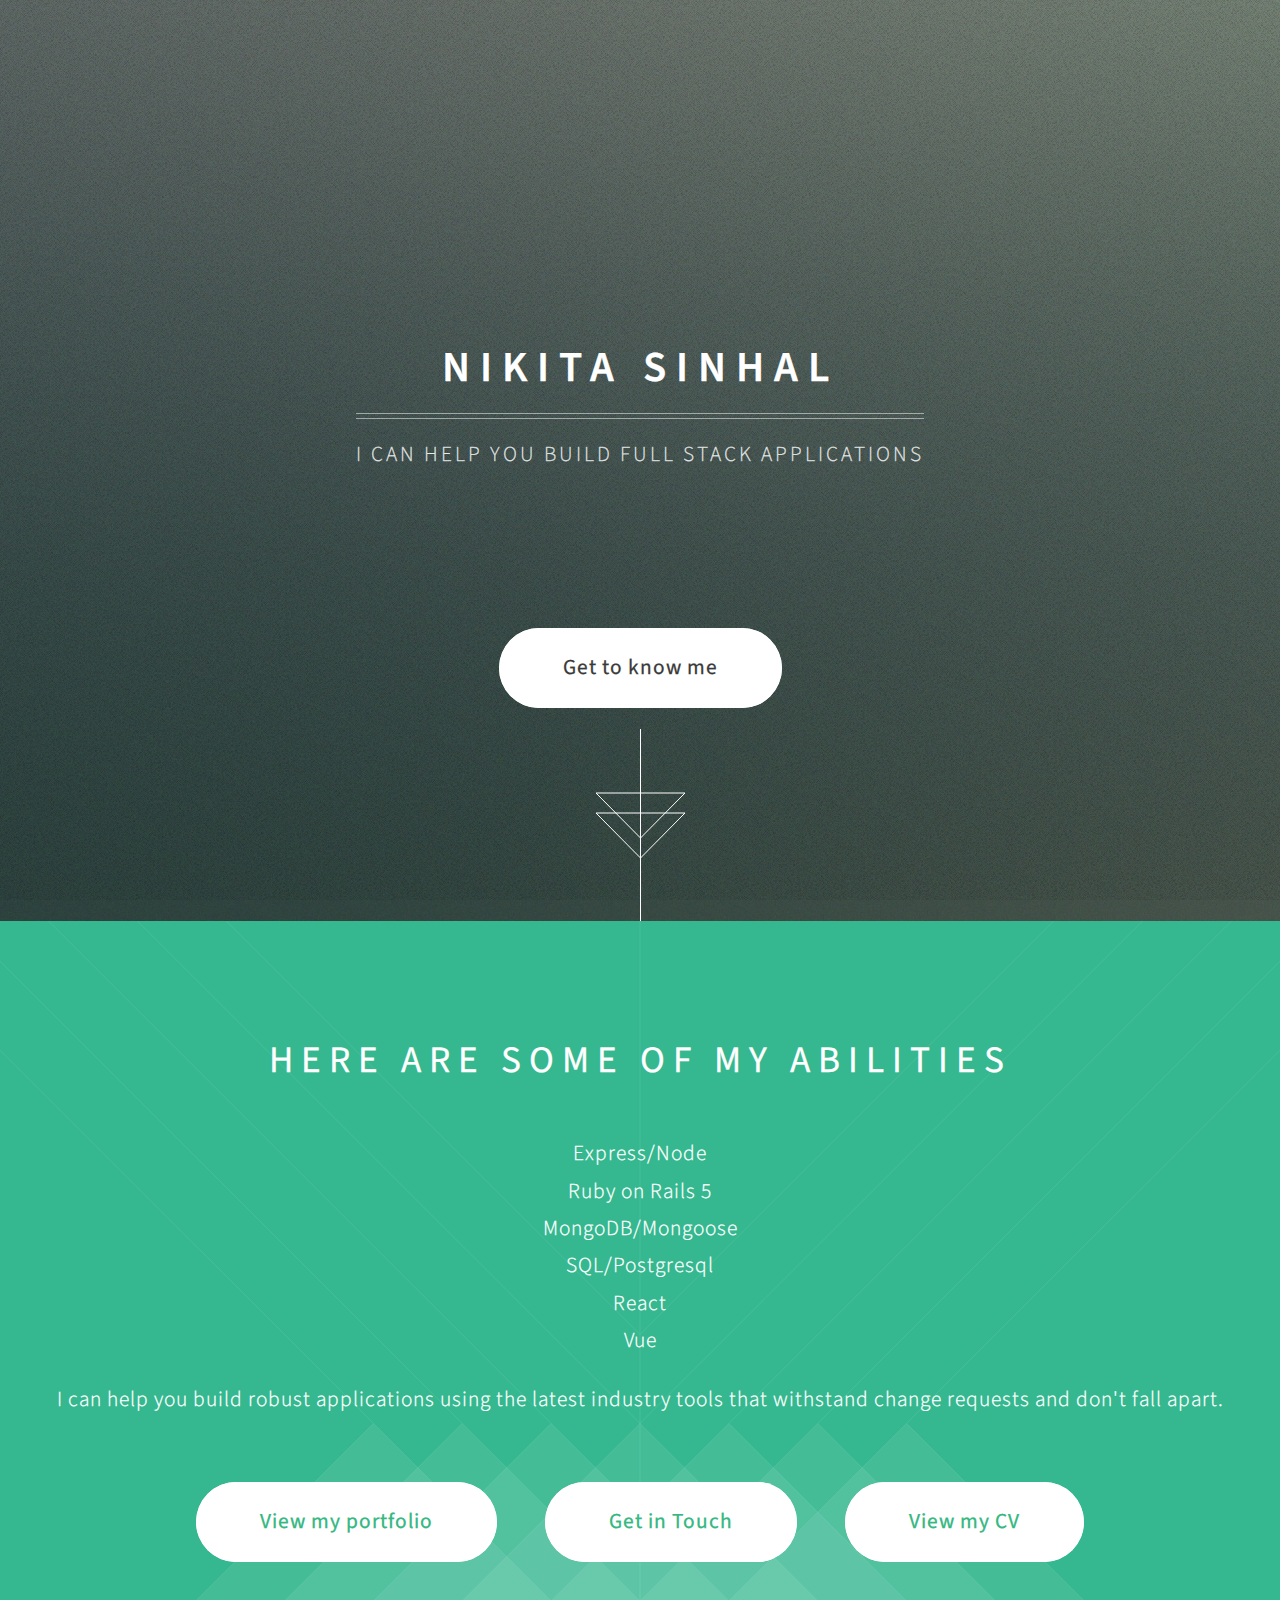
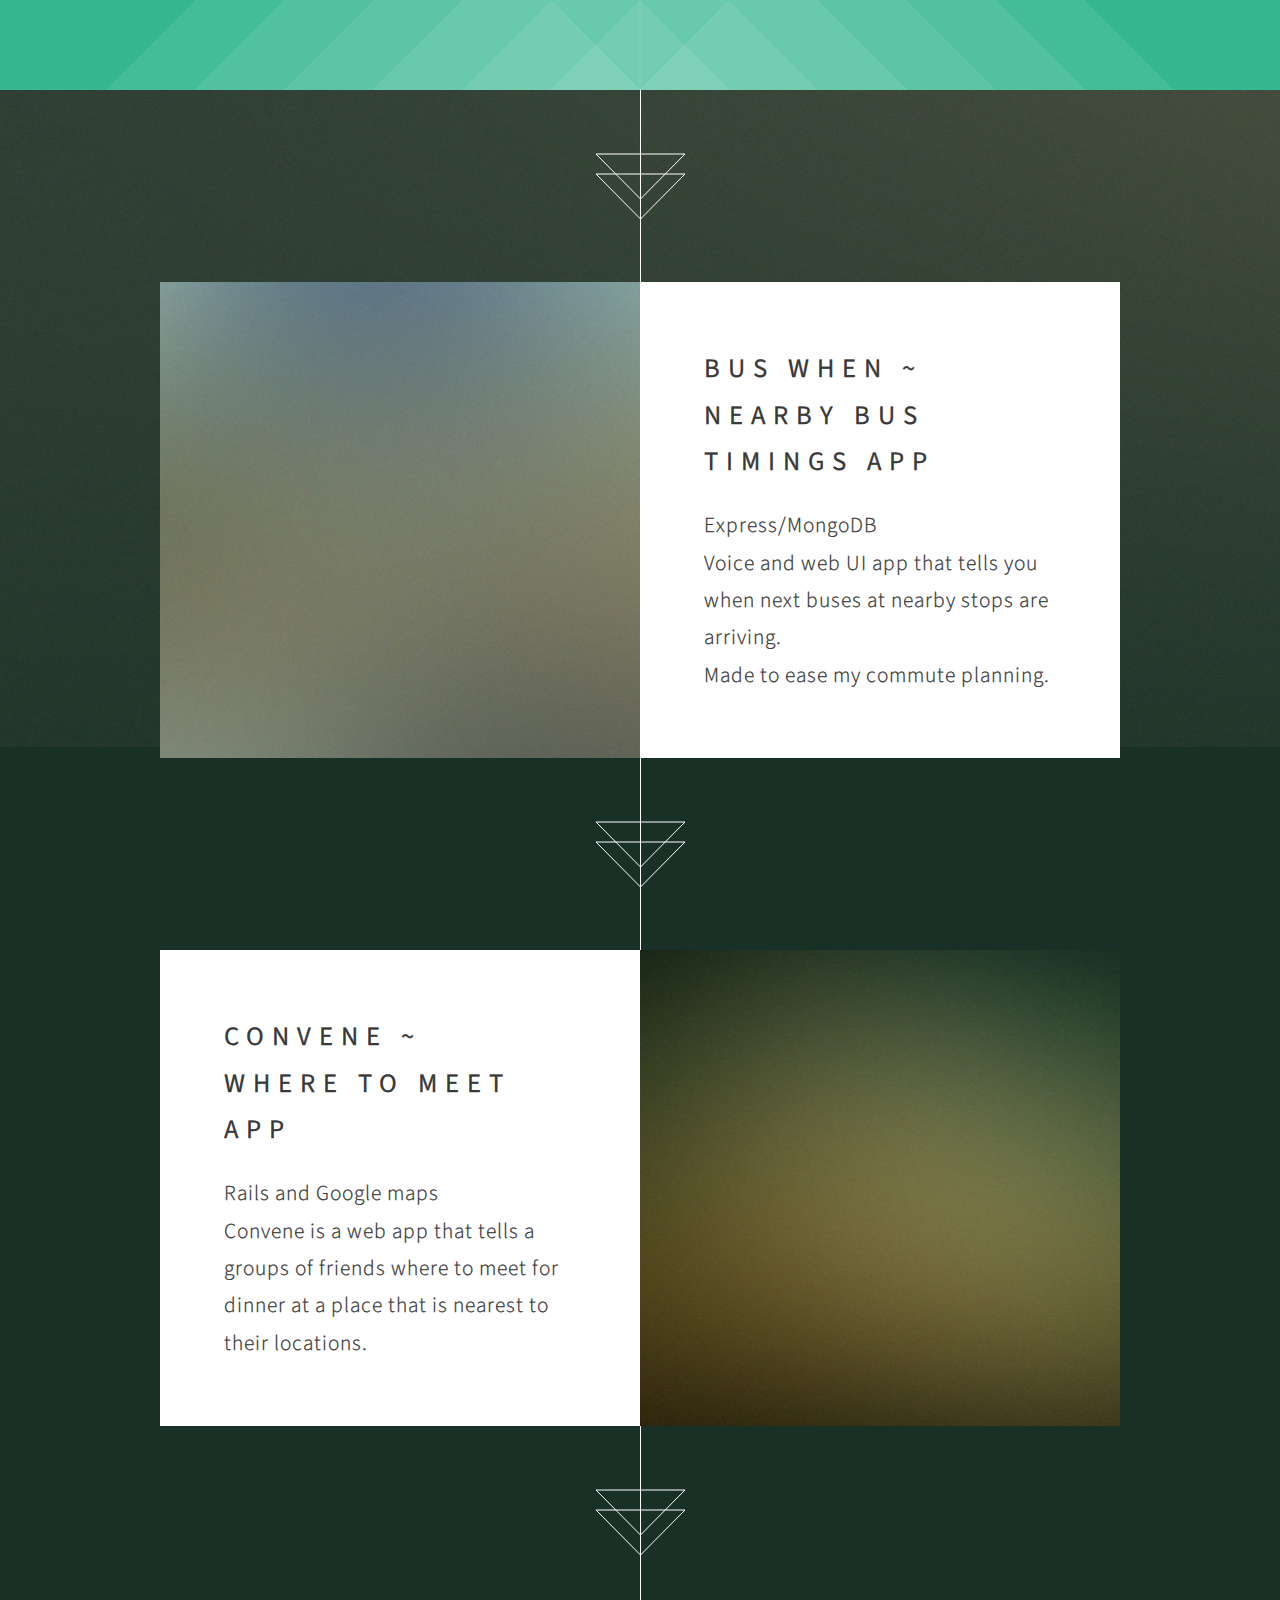
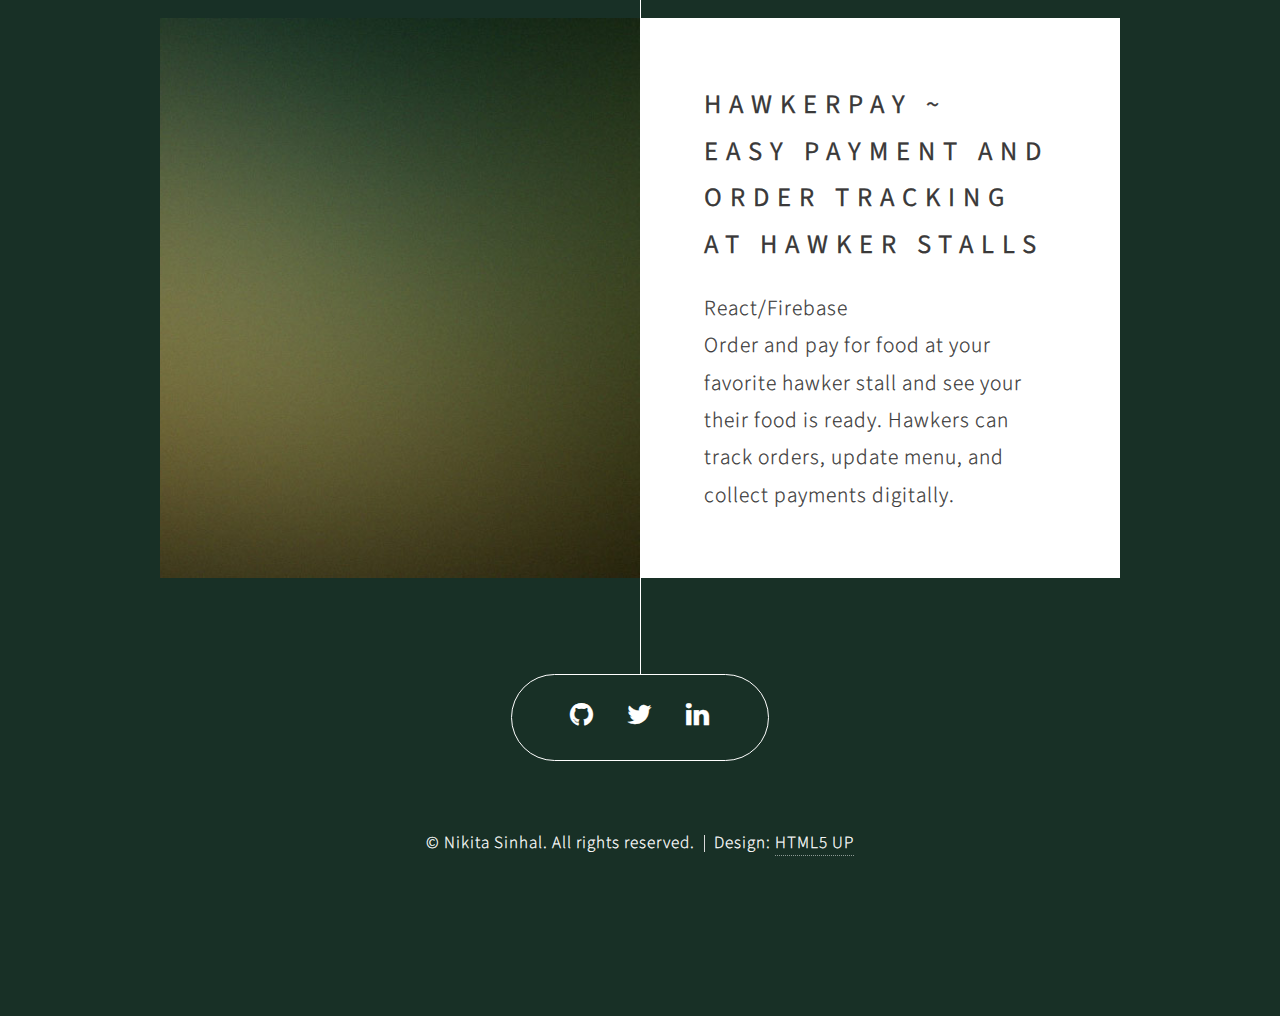
<file: index.html>
<!DOCTYPE HTML>

<html>
	<head>
		<title>Nikita Sinhal Full Stack Developer Portfolio</title>
		<meta charset="utf-8" />
		<meta name="viewport" content="width=device-width, initial-scale=1" />
		<!--[if lte IE 8]><script src="assets/js/ie/html5shiv.js"></script><![endif]-->
		<link rel="stylesheet" href="assets/css/main.css" />
		<!--[if lte IE 8]><link rel="stylesheet" href="assets/css/ie8.css" /><![endif]-->
	</head>
	<body>

		<!-- Header -->
			<section id="header">
				<header>
					<h1>Nikita Sinhal</h1>
					<p>I can help you build full stack applications</p>
				</header>
				<footer>
					<a href="#banner" class="button style2 scrolly-middle">Get to know me</a>
				</footer>
			</section>

		<!-- Banner -->
			<section id="banner">
				<header>
					<h2>Here are some of my abilities </h2>
				</header>
				<ul>
				<li>Express/Node		</li>
				<li>Ruby on Rails 5		</li>
				<li>MongoDB/Mongoose		</li>
				<li>SQL/Postgresql		</li>
				<li>React</li>
				<li>Vue</li>
			</ul>
				<p>
					I can help you build robust applications using the latest industry tools that withstand change requests and don't fall apart.</p>
				<footer>
					<a href="#first" class="button style2 scrolly">View my portfolio</a>
					<a href="#contact" class="button style2 scrolly">Get in Touch</a>
					<a href="#first" class="button style2 scrolly">View my CV</a>

				</footer>
			</section>


			<article id="first" class="container box style1 right">
				<a href="#" class="image fit"><img src="images/pic01.jpg" alt="" /></a>
				<div class="inner">
					<header>
						<h2>Bus When ~<br />
						 Nearby Bus Timings App</h2>
					</header>
					<p>
						Express/MongoDB <br/>
						Voice and web UI app that tells you when next buses at nearby stops are arriving.<br/>
						Made to ease my commute planning.</p>
				</div>
			</article>


			<article class="container box style1 left">
				<a href="#" class="image fit"><img src="images/pic02.jpg" alt="" /></a>
				<div class="inner">
					<header>
						<h2>Convene ~<br />
						Where to meet app</h2>
					</header>
					<p>Rails and Google maps<br/>
						Convene is a web app that tells a groups of friends where to meet for dinner at a place that is nearest to their locations.
					</p>
				</div>
			</article>
			<!-- Feature 3 -->
				<article class="container box style1 right">
					<a href="#" class="image fit"><img src="images/pic02.jpg" alt="" /></a>
					<div class="inner">
						<header>
							<h2>HawkerPay  ~<br />
							Easy payment and order tracking at hawker stalls</h2>
						</header>
						<p>React/Firebase<br/>
							Order and pay for food at your favorite hawker stall and see your their food is ready. Hawkers can track orders, update menu, and collect payments digitally.
						</p>
					</div>
				</article>


		<section id="footer">
			<ul class="icons">
				<li><a href="https://github.com/nikitas89/" class="icon fa-github"><span class="label">Github</span></a></li>
				<li><a href="https://twitter.com/nikita_sinhal" class="icon fa-twitter"><span class="label">Twitter</span></a></li>
				<li><a href="https://www.linkedin.com/in/nikitasinhal/" class="icon fa-linkedin"><span class="label">LinkedIn</span></a></li>
			</ul>
			<div class="copyright">
				<ul class="menu">
					<li>&copy; Nikita Sinhal. All rights reserved.</li><li>Design: <a href="http://html5up.net">HTML5 UP</a></li>
				</ul>
			</div>
		</section>

		<!-- Scripts -->
			<script src="assets/js/jquery.min.js"></script>
			<script src="assets/js/jquery.scrolly.min.js"></script>
			<script src="assets/js/jquery.poptrox.min.js"></script>
			<script src="assets/js/skel.min.js"></script>
			<script src="assets/js/util.js"></script>
			<!--[if lte IE 8]><script src="assets/js/ie/respond.min.js"></script><![endif]-->
			<script src="assets/js/main.js"></script>

	</body>
</html>
</file>
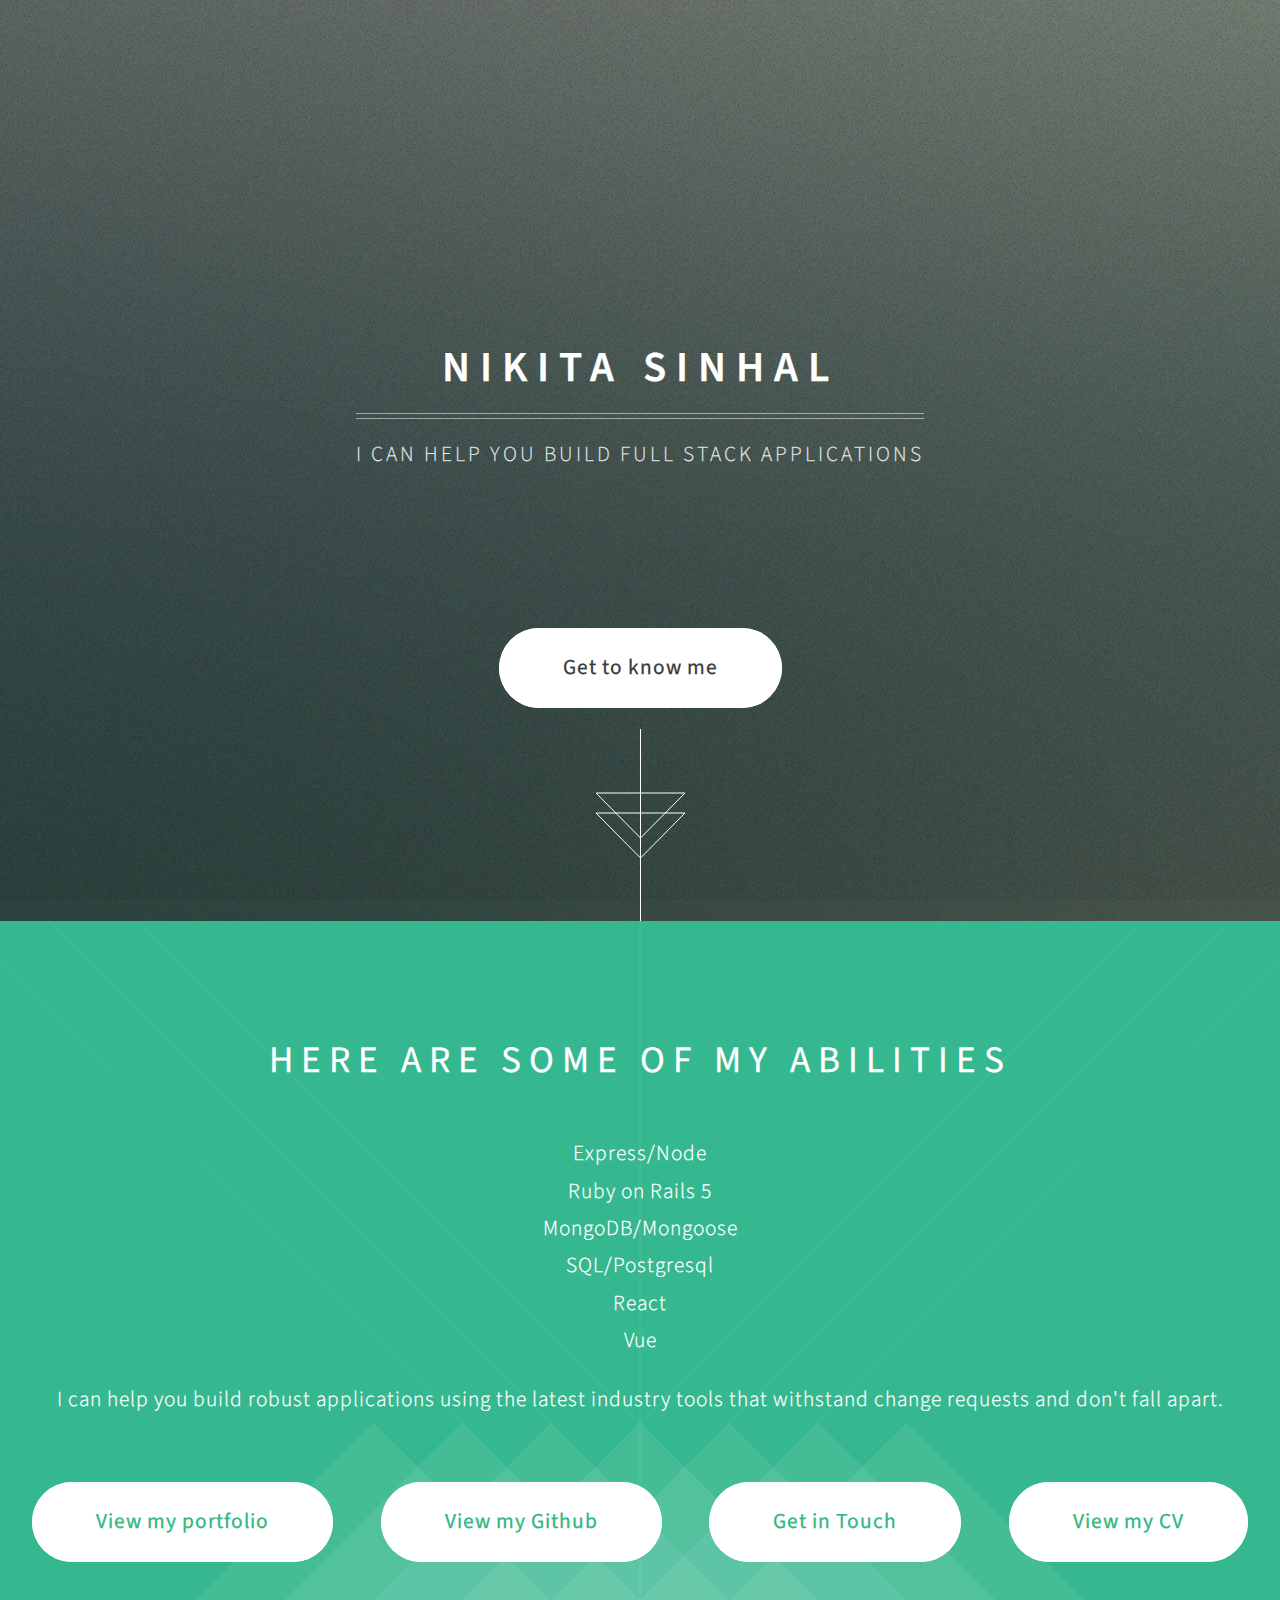
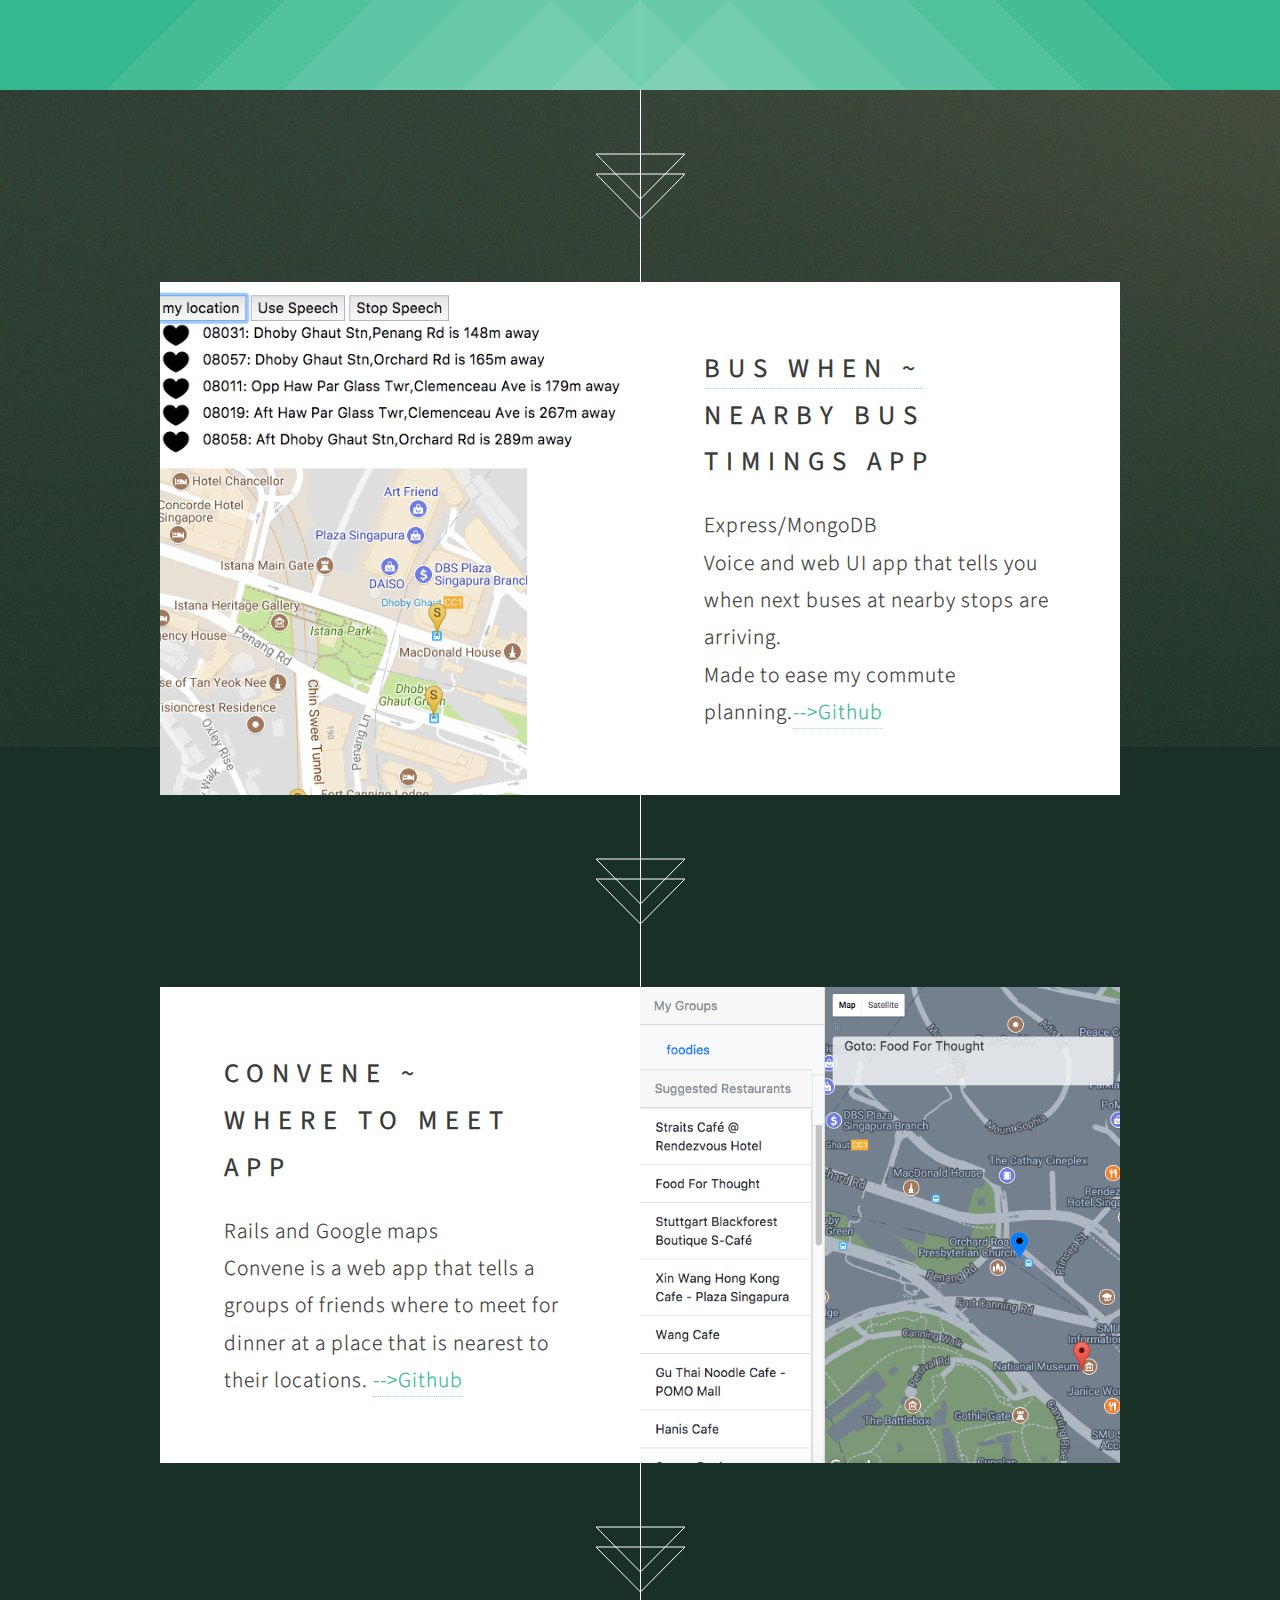
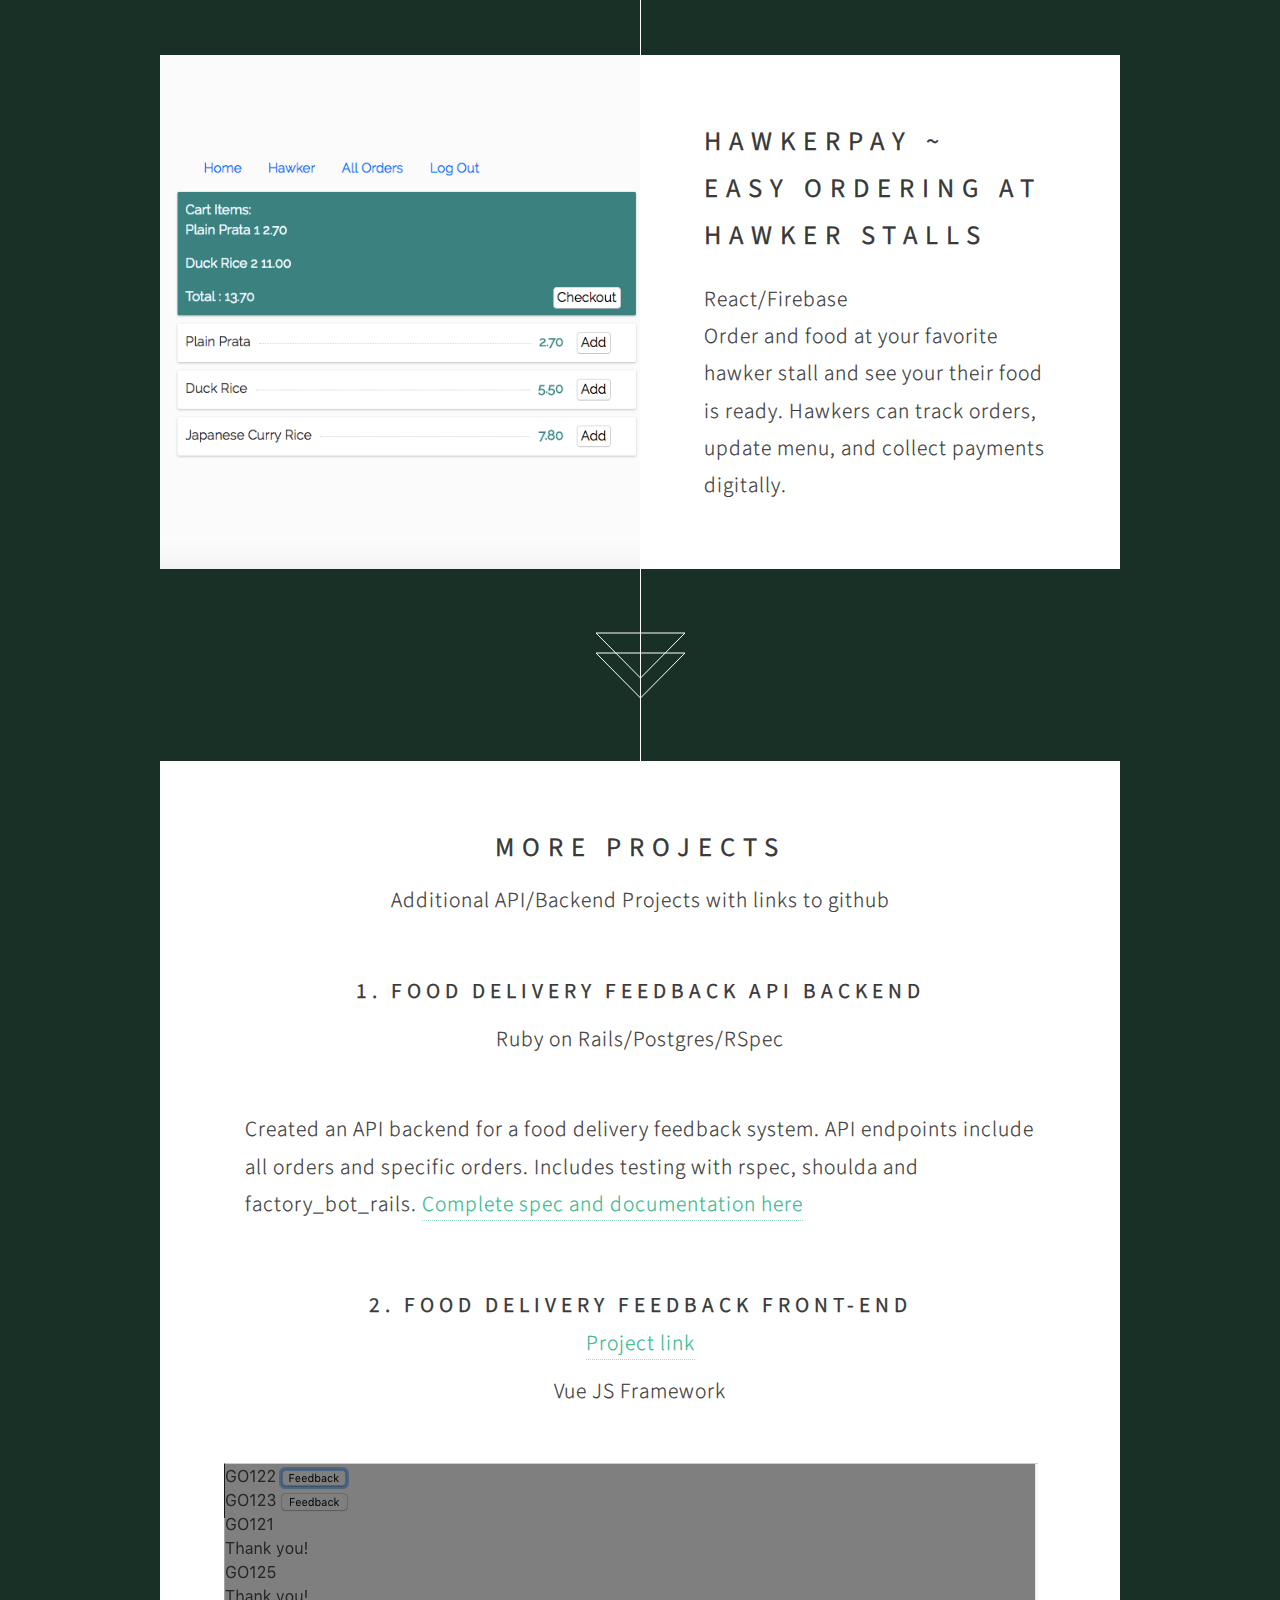
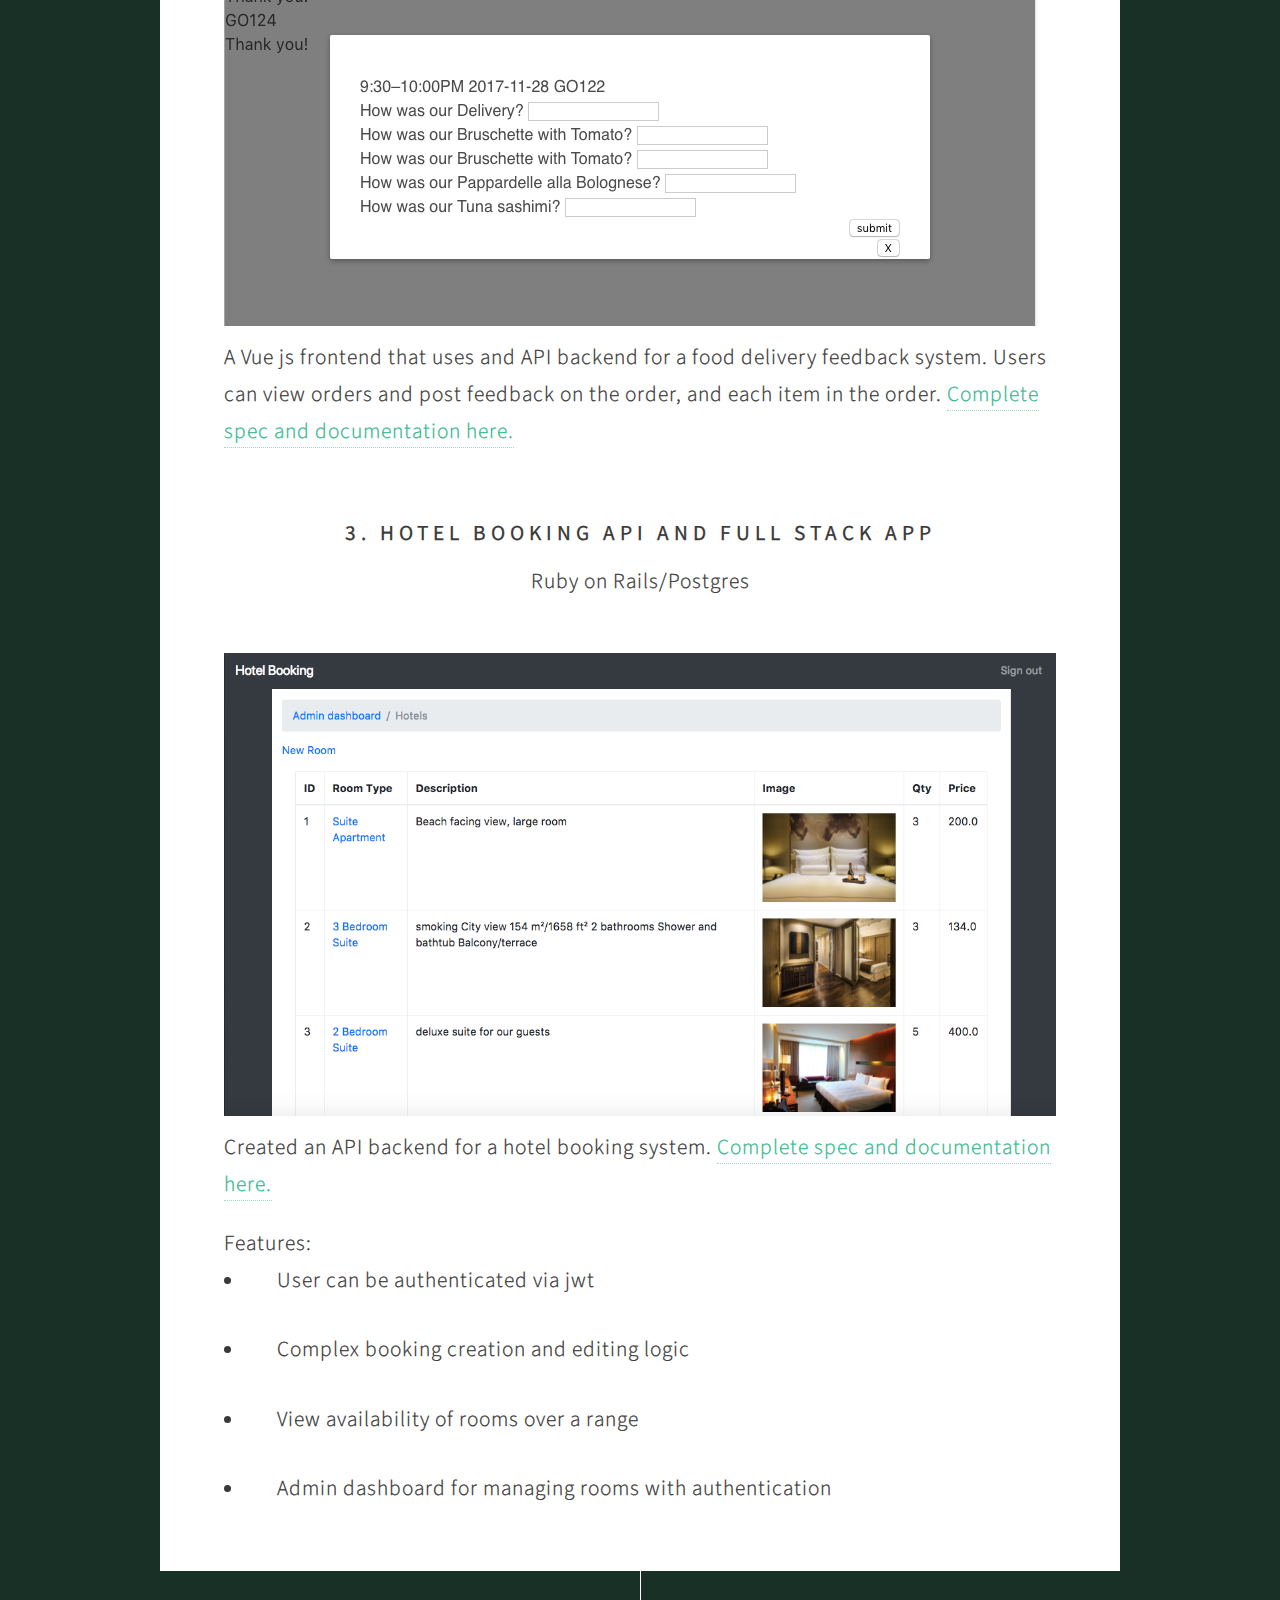
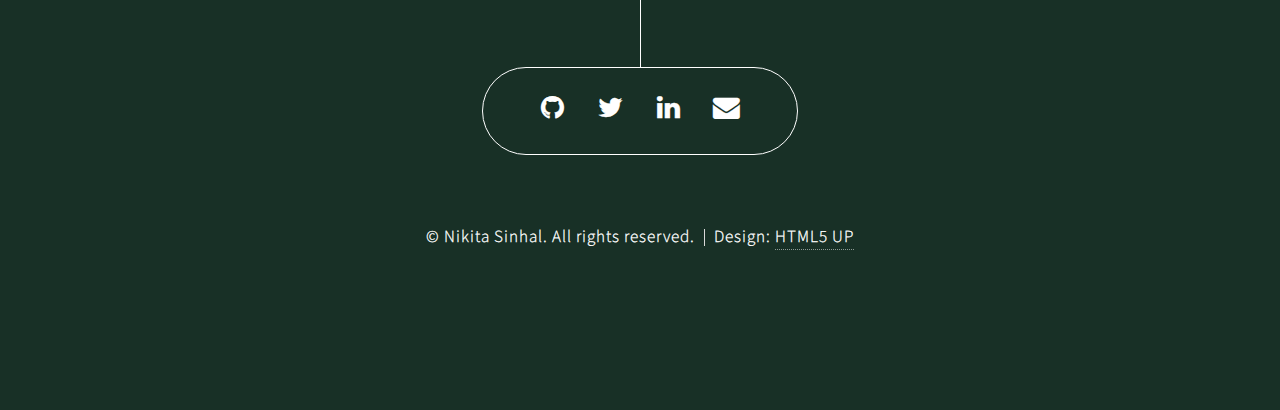
<file: public/index.html>
<!DOCTYPE HTML>

<html>
	<head>
		<title>Nikita Sinhal Full Stack Developer Portfolio</title>
		<meta charset="utf-8" />
		<meta name="viewport" content="width=device-width, initial-scale=1" />
		<!--[if lte IE 8]><script src="assets/js/ie/html5shiv.js"></script><![endif]-->
		<link rel="stylesheet" href="assets/css/main.css" />
		<!--[if lte IE 8]><link rel="stylesheet" href="assets/css/ie8.css" /><![endif]-->
	</head>
	<body>

		<!-- Header -->
			<section id="header">
				<header>
					<h1>Nikita Sinhal</h1>
					<p>I can help you build full stack applications</p>
				</header>
				<footer>
					<a href="#banner" class="button style2 scrolly-middle">Get to know me</a>
				</footer>
			</section>

		<!-- Banner -->
			<section id="banner">
				<header>
					<h2>Here are some of my abilities </h2>
				</header>
				<ul>
				<li>Express/Node		</li>
				<li>Ruby on Rails 5		</li>
				<li>MongoDB/Mongoose		</li>
				<li>SQL/Postgresql		</li>
				<li>React</li>
				<li>Vue</li>
			</ul>
				<p>
					I can help you build robust applications using the latest industry tools that withstand change requests and don't fall apart.</p>
				<footer>
					<a href="#first" class="button style2 scrolly">View my portfolio</a>
					<a href="https://github.com/nikitas89/" class="button style2 scrolly">View my Github</a>
					<a href="#footer" class="button style2 scrolly">Get in Touch</a>
					<a href="./assets/Nikita-Sinhal-Resume.pdf" class="button style2 scrolly">View my CV</a>

				</footer>
			</section>


			<article id="first" class="container box style1 right">
				<a href="https://nikitas-project2.herokuapp.com/" class="image fit"><img src="images/bus-when.png" alt="" /></a>
				<div class="inner">
					<header>
						<h2><a href="https://github.com/nikitas89/bus-when">Bus When ~</a><br />
						 Nearby Bus Timings App</h2>
					</header>
					<p>
						Express/MongoDB <br/>
						Voice and web UI app that tells you when next buses at nearby stops are arriving.<br/>
						Made to ease my commute planning.<a href="https://github.com/nikitas89/bus-when">-->Github</a></p>

				</div>
			</article>


			<article class="container box style1 left">
				<a href="https://convene3.herokuapp.com/" class="image fit"><img src="images/convene.png" alt="" /></a>
				<div class="inner">
					<header>
						<h2>Convene ~<br />
						Where to meet app</h2>
					</header>
					<p>Rails and Google maps <br/>
						Convene is a web app that tells a groups of friends where to meet for dinner at a place that is nearest to their locations. <a href="https://github.com/nikitas89/project-3">-->Github</a>
					</p>
				</div>
			</article>
			<!-- Feature 3 -->
				<article class="container box style1 right">
					<a class="image fit"><img src="images/hawker4.png" alt="" /></a>

					<div class="inner">
						<header>
							<h2>HawkerPay  ~<br />
							Easy ordering at hawker stalls</h2>
						</header>
						<p>React/Firebase<br/>
							Order and food at your favorite hawker stall and see your their food is ready. Hawkers can track orders, update menu, and collect payments digitally.
						</p>
					</div>
				</article>

				<article class="container box style3">
					<header>
					<h2>More Projects</h2>
						<p>Additional API/Backend Projects with links to github</p>
					</header>
					<section>
						<header>
							<h3>1. Food Delivery Feedback Api Backend</h3>
							<p>Ruby on Rails/Postgres/RSpec </p>
						</header>
						<ul class="default">
							<p>Created an API backend for a food delivery feedback system.
							API endpoints include all orders and specific orders.
							Includes testing with rspec, shoulda and factory_bot_rails.
							<a href="https://github.com/nikitas89/order-feedback-api">Complete spec and documentation here</a></p>
					</section>
					<section>
						<header>
							<h3>2. Food Delivery Feedback Front-End</h3>
							<a href="https://github.com/nikitas89/order-feedback-frontend">Project link</a>
							<p>Vue JS Framework </p>
						</header>
						<img src="images/order-form.png" alt="" style="max-width:100%;">
						<p>A Vue js frontend that uses and API backend for a food delivery feedback system. Users can view orders and post feedback on the order, and each item in the order.
							<a href="https://github.com/nikitas89/order-feedback-frontend">Complete spec and documentation here.</a></p>
					</section>
					<section>
						<header>
							<h3>3. Hotel Booking API and Full Stack App</h3>
							<p>Ruby on Rails/Postgres </p>
						</header>
						<img src="images/hotel-booking.png" alt="" style="max-width:100%;">

						<p>Created an API backend for a hotel booking system.
							<a href="https://github.com/nikitas89/hotel-booking">Complete spec and documentation here.</a></p>
							Features:
							<ul class="default">
								<li>User can be authenticated via jwt</li>
								<li>Complex booking creation and editing logic</li>
								<li>View availability of rooms over a range</li>
								<li>Admin dashboard for managing rooms with authentication</li>
							</ul>
					</section>
				</article>

		<section id="footer">
			<ul class="icons">
				<li><a href="https://github.com/nikitas89/" class="icon fa-github"><span class="label">Github</span></a></li>
				<li><a href="https://twitter.com/nikita_sinhal" class="icon fa-twitter"><span class="label">Twitter</span></a></li>
				<li><a href="https://www.linkedin.com/in/nikitasinhal/" class="icon fa-linkedin"><span class="label">LinkedIn</span></a></li>
				<li><a href="mailto:sinhal.nikita@gmail.com" class="icon fa-envelope"><span class="label">Email</span></a></li>
			</ul>
			<div class="copyright">
				<ul class="menu">
					<li>&copy; Nikita Sinhal. All rights reserved.</li><li>Design: <a href="http://html5up.net">HTML5 UP</a></li>
				</ul>
			</div>
		</section>

		<!-- Scripts -->
			<script src="assets/js/jquery.min.js"></script>
			<script src="assets/js/jquery.scrolly.min.js"></script>
			<script src="assets/js/jquery.poptrox.min.js"></script>
			<script src="assets/js/skel.min.js"></script>
			<script src="assets/js/util.js"></script>
			<!--[if lte IE 8]><script src="assets/js/ie/respond.min.js"></script><![endif]-->
			<script src="assets/js/main.js"></script>

	</body>
</html>
</file>
<file: assets/css/ie8.css>
/*
	Overflow by HTML5 UP
	html5up.net | @ajlkn
	Free for personal and commercial use under the CCA 3.0 license (html5up.net/license)
*/

/* Basic */

	body {
		background-image: url("../../images/bg.jpg");
		background-repeat: no-repeat;
		background-size: cover;
		background-position: auto;
		background-attachment: scroll;
		-ms-behavior: url("assets/js/ie/backgroundsize.min.htc");
	}

/* Section/Article */

	section > .last-child,
	article > .last-child,
	section.last-child,
	article.last-child {
		margin-bottom: 0;
	}

/* Button */

	input[type="button"],
	input[type="submit"],
	input[type="reset"],
	button,
	.button {
		position: relative;
		-ms-behavior: url("assets/js/ie/PIE.htc");
	}

		input[type="button"].style2:hover,
		input[type="submit"].style2:hover,
		input[type="reset"].style2:hover,
		button.style2:hover,
		.button.style2:hover {
			color: #35b88f !important;
		}

		input[type="button"].style3,
		input[type="submit"].style3,
		input[type="reset"].style3,
		button.style3,
		.button.style3 {
			background: #fefefe;
			border: solid 1px #dad9d9;
		}

/* Footer */

	#footer .icons {
		position: relative;
		-ms-behavior: url("assets/js/ie/PIE.htc");
	}

/* Header */

	#header header p {
		border-top: solid 1px #888;
	}
</file>
<file: public/assets/css/ie8.css>
/*
	Overflow by HTML5 UP
	html5up.net | @ajlkn
	Free for personal and commercial use under the CCA 3.0 license (html5up.net/license)
*/

/* Basic */

	body {
		background-image: url("../../images/bg.jpg");
		background-repeat: no-repeat;
		background-size: cover;
		background-position: auto;
		background-attachment: scroll;
		-ms-behavior: url("assets/js/ie/backgroundsize.min.htc");
	}

/* Section/Article */

	section > .last-child,
	article > .last-child,
	section.last-child,
	article.last-child {
		margin-bottom: 0;
	}

/* Button */

	input[type="button"],
	input[type="submit"],
	input[type="reset"],
	button,
	.button {
		position: relative;
		-ms-behavior: url("assets/js/ie/PIE.htc");
	}

		input[type="button"].style2:hover,
		input[type="submit"].style2:hover,
		input[type="reset"].style2:hover,
		button.style2:hover,
		.button.style2:hover {
			color: #35b88f !important;
		}

		input[type="button"].style3,
		input[type="submit"].style3,
		input[type="reset"].style3,
		button.style3,
		.button.style3 {
			background: #fefefe;
			border: solid 1px #dad9d9;
		}

/* Footer */

	#footer .icons {
		position: relative;
		-ms-behavior: url("assets/js/ie/PIE.htc");
	}

/* Header */

	#header header p {
		border-top: solid 1px #888;
	}
</file>
<file: assets/css/main.css>
@import url("https://fonts.googleapis.com/css?family=Source+Sans+Pro:300,300italic,400,600");
@import url("font-awesome.min.css");

/*
	Overflow by HTML5 UP
	html5up.net | @ajlkn
	Free for personal and commercial use under the CCA 3.0 license (html5up.net/license)
*/

/* Reset */

	html, body, div, span, applet, object, iframe, h1, h2, h3, h4, h5, h6, p, blockquote, pre, a, abbr, acronym, address, big, cite, code, del, dfn, em, img, ins, kbd, q, s, samp, small, strike, strong, sub, sup, tt, var, b, u, i, center, dl, dt, dd, ol, ul, li, fieldset, form, label, legend, table, caption, tbody, tfoot, thead, tr, th, td, article, aside, canvas, details, embed, figure, figcaption, footer, header, hgroup, menu, nav, output, ruby, section, summary, time, mark, audio, video {
		margin: 0;
		padding: 0;
		border: 0;
		font-size: 100%;
		font: inherit;
		vertical-align: baseline;
	}

	article, aside, details, figcaption, figure, footer, header, hgroup, menu, nav, section {
		display: block;
	}

	body {
		line-height: 1;
	}

	ol, ul {
		list-style: none;
	}

	blockquote, q {
		quotes: none;
	}

	blockquote:before, blockquote:after, q:before, q:after {
		content: '';
		content: none;
	}

	table {
		border-collapse: collapse;
		border-spacing: 0;
	}

	body {
		-webkit-text-size-adjust: none;
	}

/* Box Model */

	*, *:before, *:after {
		-moz-box-sizing: border-box;
		-webkit-box-sizing: border-box;
		box-sizing: border-box;
	}

/* Containers */

	.container {
		margin-left: auto;
		margin-right: auto;
	}

	.container.\31 25\25 {
		width: 100%;
		max-width: 1425px;
		min-width: 1140px;
	}

	.container.\37 5\25 {
		width: 855px;
	}

	.container.\35 0\25 {
		width: 570px;
	}

	.container.\32 5\25 {
		width: 285px;
	}

	.container {
		width: 1140px;
	}

	@media screen and (max-width: 1680px) {

		.container.\31 25\25 {
			width: 100%;
			max-width: 1200px;
			min-width: 960px;
		}

		.container.\37 5\25 {
			width: 720px;
		}

		.container.\35 0\25 {
			width: 480px;
		}

		.container.\32 5\25 {
			width: 240px;
		}

		.container {
			width: 960px;
		}

	}

	@media screen and (max-width: 1080px) {

		.container.\31 25\25 {
			width: 100%;
			max-width: 118.75%;
			min-width: 95%;
		}

		.container.\37 5\25 {
			width: 71.25%;
		}

		.container.\35 0\25 {
			width: 47.5%;
		}

		.container.\32 5\25 {
			width: 23.75%;
		}

		.container {
			width: 95%;
		}

	}

	@media screen and (max-width: 840px) {

		.container.\31 25\25 {
			width: 100%;
			max-width: 118.75%;
			min-width: 95%;
		}

		.container.\37 5\25 {
			width: 71.25%;
		}

		.container.\35 0\25 {
			width: 47.5%;
		}

		.container.\32 5\25 {
			width: 23.75%;
		}

		.container {
			width: 95%;
		}

	}

	@media screen and (max-width: 736px) {

		.container.\31 25\25 {
			width: 100%;
			max-width: 118.75%;
			min-width: 95%;
		}

		.container.\37 5\25 {
			width: 71.25%;
		}

		.container.\35 0\25 {
			width: 47.5%;
		}

		.container.\32 5\25 {
			width: 23.75%;
		}

		.container {
			width: 95% !important;
		}

	}

/* Grid */

	.row {
		border-bottom: solid 1px transparent;
		-moz-box-sizing: border-box;
		-webkit-box-sizing: border-box;
		box-sizing: border-box;
	}

	.row > * {
		float: left;
		-moz-box-sizing: border-box;
		-webkit-box-sizing: border-box;
		box-sizing: border-box;
	}

	.row:after, .row:before {
		content: '';
		display: block;
		clear: both;
		height: 0;
	}

	.row.uniform > * > :first-child {
		margin-top: 0;
	}

	.row.uniform > * > :last-child {
		margin-bottom: 0;
	}

	.row.\30 \25 > * {
		padding: 0px 0 0 0px;
	}

	.row.\30 \25 {
		margin: 0px 0 -1px 0px;
	}

	.row.uniform.\30 \25 > * {
		padding: 0px 0 0 0px;
	}

	.row.uniform.\30 \25 {
		margin: 0px 0 -1px 0px;
	}

	.row > * {
		padding: 40px 0 0 40px;
	}

	.row {
		margin: -40px 0 -1px -40px;
	}

	.row.uniform > * {
		padding: 40px 0 0 40px;
	}

	.row.uniform {
		margin: -40px 0 -1px -40px;
	}

	.row.\32 00\25 > * {
		padding: 80px 0 0 80px;
	}

	.row.\32 00\25 {
		margin: -80px 0 -1px -80px;
	}

	.row.uniform.\32 00\25 > * {
		padding: 80px 0 0 80px;
	}

	.row.uniform.\32 00\25 {
		margin: -80px 0 -1px -80px;
	}

	.row.\31 50\25 > * {
		padding: 60px 0 0 60px;
	}

	.row.\31 50\25 {
		margin: -60px 0 -1px -60px;
	}

	.row.uniform.\31 50\25 > * {
		padding: 60px 0 0 60px;
	}

	.row.uniform.\31 50\25 {
		margin: -60px 0 -1px -60px;
	}

	.row.\35 0\25 > * {
		padding: 20px 0 0 20px;
	}

	.row.\35 0\25 {
		margin: -20px 0 -1px -20px;
	}

	.row.uniform.\35 0\25 > * {
		padding: 20px 0 0 20px;
	}

	.row.uniform.\35 0\25 {
		margin: -20px 0 -1px -20px;
	}

	.row.\32 5\25 > * {
		padding: 10px 0 0 10px;
	}

	.row.\32 5\25 {
		margin: -10px 0 -1px -10px;
	}

	.row.uniform.\32 5\25 > * {
		padding: 10px 0 0 10px;
	}

	.row.uniform.\32 5\25 {
		margin: -10px 0 -1px -10px;
	}

	.\31 2u, .\31 2u\24 {
		width: 100%;
		clear: none;
		margin-left: 0;
	}

	.\31 1u, .\31 1u\24 {
		width: 91.6666666667%;
		clear: none;
		margin-left: 0;
	}

	.\31 0u, .\31 0u\24 {
		width: 83.3333333333%;
		clear: none;
		margin-left: 0;
	}

	.\39 u, .\39 u\24 {
		width: 75%;
		clear: none;
		margin-left: 0;
	}

	.\38 u, .\38 u\24 {
		width: 66.6666666667%;
		clear: none;
		margin-left: 0;
	}

	.\37 u, .\37 u\24 {
		width: 58.3333333333%;
		clear: none;
		margin-left: 0;
	}

	.\36 u, .\36 u\24 {
		width: 50%;
		clear: none;
		margin-left: 0;
	}

	.\35 u, .\35 u\24 {
		width: 41.6666666667%;
		clear: none;
		margin-left: 0;
	}

	.\34 u, .\34 u\24 {
		width: 33.3333333333%;
		clear: none;
		margin-left: 0;
	}

	.\33 u, .\33 u\24 {
		width: 25%;
		clear: none;
		margin-left: 0;
	}

	.\32 u, .\32 u\24 {
		width: 16.6666666667%;
		clear: none;
		margin-left: 0;
	}

	.\31 u, .\31 u\24 {
		width: 8.3333333333%;
		clear: none;
		margin-left: 0;
	}

	.\31 2u\24 + *,
	.\31 1u\24 + *,
	.\31 0u\24 + *,
	.\39 u\24 + *,
	.\38 u\24 + *,
	.\37 u\24 + *,
	.\36 u\24 + *,
	.\35 u\24 + *,
	.\34 u\24 + *,
	.\33 u\24 + *,
	.\32 u\24 + *,
	.\31 u\24 + * {
		clear: left;
	}

	.\-11u {
		margin-left: 91.66667%;
	}

	.\-10u {
		margin-left: 83.33333%;
	}

	.\-9u {
		margin-left: 75%;
	}

	.\-8u {
		margin-left: 66.66667%;
	}

	.\-7u {
		margin-left: 58.33333%;
	}

	.\-6u {
		margin-left: 50%;
	}

	.\-5u {
		margin-left: 41.66667%;
	}

	.\-4u {
		margin-left: 33.33333%;
	}

	.\-3u {
		margin-left: 25%;
	}

	.\-2u {
		margin-left: 16.66667%;
	}

	.\-1u {
		margin-left: 8.33333%;
	}

	@media screen and (max-width: 1680px) {

		.row > * {
			padding: 40px 0 0 40px;
		}

		.row {
			margin: -40px 0 -1px -40px;
		}

		.row.uniform > * {
			padding: 40px 0 0 40px;
		}

		.row.uniform {
			margin: -40px 0 -1px -40px;
		}

		.row.\32 00\25 > * {
			padding: 80px 0 0 80px;
		}

		.row.\32 00\25 {
			margin: -80px 0 -1px -80px;
		}

		.row.uniform.\32 00\25 > * {
			padding: 80px 0 0 80px;
		}

		.row.uniform.\32 00\25 {
			margin: -80px 0 -1px -80px;
		}

		.row.\31 50\25 > * {
			padding: 60px 0 0 60px;
		}

		.row.\31 50\25 {
			margin: -60px 0 -1px -60px;
		}

		.row.uniform.\31 50\25 > * {
			padding: 60px 0 0 60px;
		}

		.row.uniform.\31 50\25 {
			margin: -60px 0 -1px -60px;
		}

		.row.\35 0\25 > * {
			padding: 20px 0 0 20px;
		}

		.row.\35 0\25 {
			margin: -20px 0 -1px -20px;
		}

		.row.uniform.\35 0\25 > * {
			padding: 20px 0 0 20px;
		}

		.row.uniform.\35 0\25 {
			margin: -20px 0 -1px -20px;
		}

		.row.\32 5\25 > * {
			padding: 10px 0 0 10px;
		}

		.row.\32 5\25 {
			margin: -10px 0 -1px -10px;
		}

		.row.uniform.\32 5\25 > * {
			padding: 10px 0 0 10px;
		}

		.row.uniform.\32 5\25 {
			margin: -10px 0 -1px -10px;
		}

		.\31 2u\28wide\29, .\31 2u\24\28wide\29 {
			width: 100%;
			clear: none;
			margin-left: 0;
		}

		.\31 1u\28wide\29, .\31 1u\24\28wide\29 {
			width: 91.6666666667%;
			clear: none;
			margin-left: 0;
		}

		.\31 0u\28wide\29, .\31 0u\24\28wide\29 {
			width: 83.3333333333%;
			clear: none;
			margin-left: 0;
		}

		.\39 u\28wide\29, .\39 u\24\28wide\29 {
			width: 75%;
			clear: none;
			margin-left: 0;
		}

		.\38 u\28wide\29, .\38 u\24\28wide\29 {
			width: 66.6666666667%;
			clear: none;
			margin-left: 0;
		}

		.\37 u\28wide\29, .\37 u\24\28wide\29 {
			width: 58.3333333333%;
			clear: none;
			margin-left: 0;
		}

		.\36 u\28wide\29, .\36 u\24\28wide\29 {
			width: 50%;
			clear: none;
			margin-left: 0;
		}

		.\35 u\28wide\29, .\35 u\24\28wide\29 {
			width: 41.6666666667%;
			clear: none;
			margin-left: 0;
		}

		.\34 u\28wide\29, .\34 u\24\28wide\29 {
			width: 33.3333333333%;
			clear: none;
			margin-left: 0;
		}

		.\33 u\28wide\29, .\33 u\24\28wide\29 {
			width: 25%;
			clear: none;
			margin-left: 0;
		}

		.\32 u\28wide\29, .\32 u\24\28wide\29 {
			width: 16.6666666667%;
			clear: none;
			margin-left: 0;
		}

		.\31 u\28wide\29, .\31 u\24\28wide\29 {
			width: 8.3333333333%;
			clear: none;
			margin-left: 0;
		}

		.\31 2u\24\28wide\29 + *,
		.\31 1u\24\28wide\29 + *,
		.\31 0u\24\28wide\29 + *,
		.\39 u\24\28wide\29 + *,
		.\38 u\24\28wide\29 + *,
		.\37 u\24\28wide\29 + *,
		.\36 u\24\28wide\29 + *,
		.\35 u\24\28wide\29 + *,
		.\34 u\24\28wide\29 + *,
		.\33 u\24\28wide\29 + *,
		.\32 u\24\28wide\29 + *,
		.\31 u\24\28wide\29 + * {
			clear: left;
		}

		.\-11u\28wide\29 {
			margin-left: 91.66667%;
		}

		.\-10u\28wide\29 {
			margin-left: 83.33333%;
		}

		.\-9u\28wide\29 {
			margin-left: 75%;
		}

		.\-8u\28wide\29 {
			margin-left: 66.66667%;
		}

		.\-7u\28wide\29 {
			margin-left: 58.33333%;
		}

		.\-6u\28wide\29 {
			margin-left: 50%;
		}

		.\-5u\28wide\29 {
			margin-left: 41.66667%;
		}

		.\-4u\28wide\29 {
			margin-left: 33.33333%;
		}

		.\-3u\28wide\29 {
			margin-left: 25%;
		}

		.\-2u\28wide\29 {
			margin-left: 16.66667%;
		}

		.\-1u\28wide\29 {
			margin-left: 8.33333%;
		}

	}

	@media screen and (max-width: 1080px) {

		.row > * {
			padding: 40px 0 0 40px;
		}

		.row {
			margin: -40px 0 -1px -40px;
		}

		.row.uniform > * {
			padding: 40px 0 0 40px;
		}

		.row.uniform {
			margin: -40px 0 -1px -40px;
		}

		.row.\32 00\25 > * {
			padding: 80px 0 0 80px;
		}

		.row.\32 00\25 {
			margin: -80px 0 -1px -80px;
		}

		.row.uniform.\32 00\25 > * {
			padding: 80px 0 0 80px;
		}

		.row.uniform.\32 00\25 {
			margin: -80px 0 -1px -80px;
		}

		.row.\31 50\25 > * {
			padding: 60px 0 0 60px;
		}

		.row.\31 50\25 {
			margin: -60px 0 -1px -60px;
		}

		.row.uniform.\31 50\25 > * {
			padding: 60px 0 0 60px;
		}

		.row.uniform.\31 50\25 {
			margin: -60px 0 -1px -60px;
		}

		.row.\35 0\25 > * {
			padding: 20px 0 0 20px;
		}

		.row.\35 0\25 {
			margin: -20px 0 -1px -20px;
		}

		.row.uniform.\35 0\25 > * {
			padding: 20px 0 0 20px;
		}

		.row.uniform.\35 0\25 {
			margin: -20px 0 -1px -20px;
		}

		.row.\32 5\25 > * {
			padding: 10px 0 0 10px;
		}

		.row.\32 5\25 {
			margin: -10px 0 -1px -10px;
		}

		.row.uniform.\32 5\25 > * {
			padding: 10px 0 0 10px;
		}

		.row.uniform.\32 5\25 {
			margin: -10px 0 -1px -10px;
		}

		.\31 2u\28normal\29, .\31 2u\24\28normal\29 {
			width: 100%;
			clear: none;
			margin-left: 0;
		}

		.\31 1u\28normal\29, .\31 1u\24\28normal\29 {
			width: 91.6666666667%;
			clear: none;
			margin-left: 0;
		}

		.\31 0u\28normal\29, .\31 0u\24\28normal\29 {
			width: 83.3333333333%;
			clear: none;
			margin-left: 0;
		}

		.\39 u\28normal\29, .\39 u\24\28normal\29 {
			width: 75%;
			clear: none;
			margin-left: 0;
		}

		.\38 u\28normal\29, .\38 u\24\28normal\29 {
			width: 66.6666666667%;
			clear: none;
			margin-left: 0;
		}

		.\37 u\28normal\29, .\37 u\24\28normal\29 {
			width: 58.3333333333%;
			clear: none;
			margin-left: 0;
		}

		.\36 u\28normal\29, .\36 u\24\28normal\29 {
			width: 50%;
			clear: none;
			margin-left: 0;
		}

		.\35 u\28normal\29, .\35 u\24\28normal\29 {
			width: 41.6666666667%;
			clear: none;
			margin-left: 0;
		}

		.\34 u\28normal\29, .\34 u\24\28normal\29 {
			width: 33.3333333333%;
			clear: none;
			margin-left: 0;
		}

		.\33 u\28normal\29, .\33 u\24\28normal\29 {
			width: 25%;
			clear: none;
			margin-left: 0;
		}

		.\32 u\28normal\29, .\32 u\24\28normal\29 {
			width: 16.6666666667%;
			clear: none;
			margin-left: 0;
		}

		.\31 u\28normal\29, .\31 u\24\28normal\29 {
			width: 8.3333333333%;
			clear: none;
			margin-left: 0;
		}

		.\31 2u\24\28normal\29 + *,
		.\31 1u\24\28normal\29 + *,
		.\31 0u\24\28normal\29 + *,
		.\39 u\24\28normal\29 + *,
		.\38 u\24\28normal\29 + *,
		.\37 u\24\28normal\29 + *,
		.\36 u\24\28normal\29 + *,
		.\35 u\24\28normal\29 + *,
		.\34 u\24\28normal\29 + *,
		.\33 u\24\28normal\29 + *,
		.\32 u\24\28normal\29 + *,
		.\31 u\24\28normal\29 + * {
			clear: left;
		}

		.\-11u\28normal\29 {
			margin-left: 91.66667%;
		}

		.\-10u\28normal\29 {
			margin-left: 83.33333%;
		}

		.\-9u\28normal\29 {
			margin-left: 75%;
		}

		.\-8u\28normal\29 {
			margin-left: 66.66667%;
		}

		.\-7u\28normal\29 {
			margin-left: 58.33333%;
		}

		.\-6u\28normal\29 {
			margin-left: 50%;
		}

		.\-5u\28normal\29 {
			margin-left: 41.66667%;
		}

		.\-4u\28normal\29 {
			margin-left: 33.33333%;
		}

		.\-3u\28normal\29 {
			margin-left: 25%;
		}

		.\-2u\28normal\29 {
			margin-left: 16.66667%;
		}

		.\-1u\28normal\29 {
			margin-left: 8.33333%;
		}

	}

	@media screen and (max-width: 840px) {

		.row > * {
			padding: 30px 0 0 30px;
		}

		.row {
			margin: -30px 0 -1px -30px;
		}

		.row.uniform > * {
			padding: 30px 0 0 30px;
		}

		.row.uniform {
			margin: -30px 0 -1px -30px;
		}

		.row.\32 00\25 > * {
			padding: 60px 0 0 60px;
		}

		.row.\32 00\25 {
			margin: -60px 0 -1px -60px;
		}

		.row.uniform.\32 00\25 > * {
			padding: 60px 0 0 60px;
		}

		.row.uniform.\32 00\25 {
			margin: -60px 0 -1px -60px;
		}

		.row.\31 50\25 > * {
			padding: 45px 0 0 45px;
		}

		.row.\31 50\25 {
			margin: -45px 0 -1px -45px;
		}

		.row.uniform.\31 50\25 > * {
			padding: 45px 0 0 45px;
		}

		.row.uniform.\31 50\25 {
			margin: -45px 0 -1px -45px;
		}

		.row.\35 0\25 > * {
			padding: 15px 0 0 15px;
		}

		.row.\35 0\25 {
			margin: -15px 0 -1px -15px;
		}

		.row.uniform.\35 0\25 > * {
			padding: 15px 0 0 15px;
		}

		.row.uniform.\35 0\25 {
			margin: -15px 0 -1px -15px;
		}

		.row.\32 5\25 > * {
			padding: 7.5px 0 0 7.5px;
		}

		.row.\32 5\25 {
			margin: -7.5px 0 -1px -7.5px;
		}

		.row.uniform.\32 5\25 > * {
			padding: 7.5px 0 0 7.5px;
		}

		.row.uniform.\32 5\25 {
			margin: -7.5px 0 -1px -7.5px;
		}

		.\31 2u\28narrow\29, .\31 2u\24\28narrow\29 {
			width: 100%;
			clear: none;
			margin-left: 0;
		}

		.\31 1u\28narrow\29, .\31 1u\24\28narrow\29 {
			width: 91.6666666667%;
			clear: none;
			margin-left: 0;
		}

		.\31 0u\28narrow\29, .\31 0u\24\28narrow\29 {
			width: 83.3333333333%;
			clear: none;
			margin-left: 0;
		}

		.\39 u\28narrow\29, .\39 u\24\28narrow\29 {
			width: 75%;
			clear: none;
			margin-left: 0;
		}

		.\38 u\28narrow\29, .\38 u\24\28narrow\29 {
			width: 66.6666666667%;
			clear: none;
			margin-left: 0;
		}

		.\37 u\28narrow\29, .\37 u\24\28narrow\29 {
			width: 58.3333333333%;
			clear: none;
			margin-left: 0;
		}

		.\36 u\28narrow\29, .\36 u\24\28narrow\29 {
			width: 50%;
			clear: none;
			margin-left: 0;
		}

		.\35 u\28narrow\29, .\35 u\24\28narrow\29 {
			width: 41.6666666667%;
			clear: none;
			margin-left: 0;
		}

		.\34 u\28narrow\29, .\34 u\24\28narrow\29 {
			width: 33.3333333333%;
			clear: none;
			margin-left: 0;
		}

		.\33 u\28narrow\29, .\33 u\24\28narrow\29 {
			width: 25%;
			clear: none;
			margin-left: 0;
		}

		.\32 u\28narrow\29, .\32 u\24\28narrow\29 {
			width: 16.6666666667%;
			clear: none;
			margin-left: 0;
		}

		.\31 u\28narrow\29, .\31 u\24\28narrow\29 {
			width: 8.3333333333%;
			clear: none;
			margin-left: 0;
		}

		.\31 2u\24\28narrow\29 + *,
		.\31 1u\24\28narrow\29 + *,
		.\31 0u\24\28narrow\29 + *,
		.\39 u\24\28narrow\29 + *,
		.\38 u\24\28narrow\29 + *,
		.\37 u\24\28narrow\29 + *,
		.\36 u\24\28narrow\29 + *,
		.\35 u\24\28narrow\29 + *,
		.\34 u\24\28narrow\29 + *,
		.\33 u\24\28narrow\29 + *,
		.\32 u\24\28narrow\29 + *,
		.\31 u\24\28narrow\29 + * {
			clear: left;
		}

		.\-11u\28narrow\29 {
			margin-left: 91.66667%;
		}

		.\-10u\28narrow\29 {
			margin-left: 83.33333%;
		}

		.\-9u\28narrow\29 {
			margin-left: 75%;
		}

		.\-8u\28narrow\29 {
			margin-left: 66.66667%;
		}

		.\-7u\28narrow\29 {
			margin-left: 58.33333%;
		}

		.\-6u\28narrow\29 {
			margin-left: 50%;
		}

		.\-5u\28narrow\29 {
			margin-left: 41.66667%;
		}

		.\-4u\28narrow\29 {
			margin-left: 33.33333%;
		}

		.\-3u\28narrow\29 {
			margin-left: 25%;
		}

		.\-2u\28narrow\29 {
			margin-left: 16.66667%;
		}

		.\-1u\28narrow\29 {
			margin-left: 8.33333%;
		}

	}

	@media screen and (max-width: 736px) {

		.row > * {
			padding: 20px 0 0 20px;
		}

		.row {
			margin: -20px 0 -1px -20px;
		}

		.row.uniform > * {
			padding: 20px 0 0 20px;
		}

		.row.uniform {
			margin: -20px 0 -1px -20px;
		}

		.row.\32 00\25 > * {
			padding: 40px 0 0 40px;
		}

		.row.\32 00\25 {
			margin: -40px 0 -1px -40px;
		}

		.row.uniform.\32 00\25 > * {
			padding: 40px 0 0 40px;
		}

		.row.uniform.\32 00\25 {
			margin: -40px 0 -1px -40px;
		}

		.row.\31 50\25 > * {
			padding: 30px 0 0 30px;
		}

		.row.\31 50\25 {
			margin: -30px 0 -1px -30px;
		}

		.row.uniform.\31 50\25 > * {
			padding: 30px 0 0 30px;
		}

		.row.uniform.\31 50\25 {
			margin: -30px 0 -1px -30px;
		}

		.row.\35 0\25 > * {
			padding: 10px 0 0 10px;
		}

		.row.\35 0\25 {
			margin: -10px 0 -1px -10px;
		}

		.row.uniform.\35 0\25 > * {
			padding: 10px 0 0 10px;
		}

		.row.uniform.\35 0\25 {
			margin: -10px 0 -1px -10px;
		}

		.row.\32 5\25 > * {
			padding: 5px 0 0 5px;
		}

		.row.\32 5\25 {
			margin: -5px 0 -1px -5px;
		}

		.row.uniform.\32 5\25 > * {
			padding: 5px 0 0 5px;
		}

		.row.uniform.\32 5\25 {
			margin: -5px 0 -1px -5px;
		}

		.\31 2u\28mobile\29, .\31 2u\24\28mobile\29 {
			width: 100%;
			clear: none;
			margin-left: 0;
		}

		.\31 1u\28mobile\29, .\31 1u\24\28mobile\29 {
			width: 91.6666666667%;
			clear: none;
			margin-left: 0;
		}

		.\31 0u\28mobile\29, .\31 0u\24\28mobile\29 {
			width: 83.3333333333%;
			clear: none;
			margin-left: 0;
		}

		.\39 u\28mobile\29, .\39 u\24\28mobile\29 {
			width: 75%;
			clear: none;
			margin-left: 0;
		}

		.\38 u\28mobile\29, .\38 u\24\28mobile\29 {
			width: 66.6666666667%;
			clear: none;
			margin-left: 0;
		}

		.\37 u\28mobile\29, .\37 u\24\28mobile\29 {
			width: 58.3333333333%;
			clear: none;
			margin-left: 0;
		}

		.\36 u\28mobile\29, .\36 u\24\28mobile\29 {
			width: 50%;
			clear: none;
			margin-left: 0;
		}

		.\35 u\28mobile\29, .\35 u\24\28mobile\29 {
			width: 41.6666666667%;
			clear: none;
			margin-left: 0;
		}

		.\34 u\28mobile\29, .\34 u\24\28mobile\29 {
			width: 33.3333333333%;
			clear: none;
			margin-left: 0;
		}

		.\33 u\28mobile\29, .\33 u\24\28mobile\29 {
			width: 25%;
			clear: none;
			margin-left: 0;
		}

		.\32 u\28mobile\29, .\32 u\24\28mobile\29 {
			width: 16.6666666667%;
			clear: none;
			margin-left: 0;
		}

		.\31 u\28mobile\29, .\31 u\24\28mobile\29 {
			width: 8.3333333333%;
			clear: none;
			margin-left: 0;
		}

		.\31 2u\24\28mobile\29 + *,
		.\31 1u\24\28mobile\29 + *,
		.\31 0u\24\28mobile\29 + *,
		.\39 u\24\28mobile\29 + *,
		.\38 u\24\28mobile\29 + *,
		.\37 u\24\28mobile\29 + *,
		.\36 u\24\28mobile\29 + *,
		.\35 u\24\28mobile\29 + *,
		.\34 u\24\28mobile\29 + *,
		.\33 u\24\28mobile\29 + *,
		.\32 u\24\28mobile\29 + *,
		.\31 u\24\28mobile\29 + * {
			clear: left;
		}

		.\-11u\28mobile\29 {
			margin-left: 91.66667%;
		}

		.\-10u\28mobile\29 {
			margin-left: 83.33333%;
		}

		.\-9u\28mobile\29 {
			margin-left: 75%;
		}

		.\-8u\28mobile\29 {
			margin-left: 66.66667%;
		}

		.\-7u\28mobile\29 {
			margin-left: 58.33333%;
		}

		.\-6u\28mobile\29 {
			margin-left: 50%;
		}

		.\-5u\28mobile\29 {
			margin-left: 41.66667%;
		}

		.\-4u\28mobile\29 {
			margin-left: 33.33333%;
		}

		.\-3u\28mobile\29 {
			margin-left: 25%;
		}

		.\-2u\28mobile\29 {
			margin-left: 16.66667%;
		}

		.\-1u\28mobile\29 {
			margin-left: 8.33333%;
		}

	}

/* Basic */

	body {
		background-color: #183026;
		background-image: url("images/overlay.png"), url("../../images/bg.jpg");
		background-repeat: repeat, no-repeat;
		background-size: auto, cover;
		background-position: top left, center 0;
		background-attachment: fixed, fixed;
		font-family: 'Source Sans Pro', sans-serif;
		font-size: 18pt;
		line-height: 1.75em;
		font-weight: 300;
		letter-spacing: 1px;
		color: #3a3939;
		text-shadow: 0 0 0.5px rgba(58, 57, 57, 0.25);
		-webkit-text-stroke: 0.25px;
	}

		body.is-scroll {
			background-attachment: scroll, scroll;
			background-size: auto, 100% auto;
		}

		body.is-loading * {
			-moz-transition: none !important;
			-webkit-transition: none !important;
			-ms-transition: none !important;
			transition: none !important;
			-moz-animation: none !important;
			-webkit-animation: none !important;
			-ms-animation: none !important;
			animation: none !important;
		}

	input, textarea, select {
		font-family: 'Source Sans Pro', sans-serif;
		font-size: 18pt;
		line-height: 1.75em;
		font-weight: 300;
		letter-spacing: 1px;
		color: #3a3939;
		text-shadow: 0 0 0.5px rgba(58, 57, 57, 0.25);
		-webkit-text-stroke: 0.25px;
	}

	h1, h2, h3, h4, h5, h6 {
		font-weight: 400;
		text-transform: uppercase;
		line-height: 1.75em;
	}

	h1 a, h2 a, h3 a, h4 a, h5 a, h6 a {
		color: inherit;
		text-decoration: none;
	}

	h2 {
		font-size: 1.25em;
		letter-spacing: 8px;
	}

	h3 {
		font-size: 1em;
		letter-spacing: 5px;
	}

	strong, b {
		font-weight: 400;
	}

	em, i {
		font-style: italic;
	}

	a {
		-moz-transition: border-color 0.35s ease-in-out, color 0.35s ease-in-out;
		-webkit-transition: border-color 0.35s ease-in-out, color 0.35s ease-in-out;
		-ms-transition: border-color 0.35s ease-in-out, color 0.35s ease-in-out;
		transition: border-color 0.35s ease-in-out, color 0.35s ease-in-out;
		color: #35b88f;
		text-shadow: 0 0 0.5px rgba(53, 184, 143, 0.25);
		text-decoration: none;
		border-bottom: dotted 1px rgba(53, 184, 143, 0.5);
	}

		a:hover {
			border-bottom-color: rgba(53, 184, 143, 0);
		}

	sub {
		position: relative;
		top: 0.5em;
		font-size: 0.8em;
	}

	sup {
		position: relative;
		top: -0.5em;
		font-size: 0.8em;
	}

	hr {
		border: 0;
		border-top: solid 1px #dad9d9;
		margin: 2em 0 2em 0;
	}

	blockquote {
		border-left: solid 0.5em #eae9e9;
		padding: 1em 0 1em 2em;
		font-style: italic;
	}

	p, ul, ol, dl, table {
		margin-bottom: 1em;
	}

	header {
		margin-bottom: 1em;
	}

		header p {
			display: block;
			margin: 0.5em 0 0 0;
			padding: 0 0 1.5em 0;
		}

	footer {
		margin-top: 1em;
	}

	br.clear {
		clear: both;
	}

/* Sections/Article */

	section, article {
		margin-bottom: 3em;
	}

	section > :last-child,
	article > :last-child,
	section:last-child,
	article:last-child {
		margin-bottom: 0;
	}

	.row > section, .row > article {
		margin-bottom: 0;
	}

/* Image */

	.image {
		display: inline-block;
		border: 0;
	}

		.image img {
			display: block;
			width: 100%;
		}

		.image.featured {
			display: block;
			width: 100%;
			margin: 0 0 2em 0;
		}

		.image.fit {
			display: block;
			width: 100%;
			position: relative;
		}
		.image.fit img{
			/*display: inline-block;*/

		}
		.image.fit p {
			/*position: absolute;*/
    /*text-align: center;*/

    width: 100%;
    height: 100%;
    position: absolute;
    top: 0;
    left: 0px;
    justify-content: center;
    flex-direction: column;
    align-items: center;
    display: flex;
		color: white;

	}
		.image.left {
			float: left;
			margin: 0 2em 2em 0;
		}

		.image.centered {
			display: block;
			margin: 0 0 2em 0;
		}

			.image.centered img {
				margin: 0 auto;
				width: auto;
			}

/* List */

	ul.default {
		list-style: disc;
		padding-left: 1em;
	}

		ul.default li {
			padding-left: 1.5em;
			margin-top: 1.5em;
		}

			ul.default li:first-child {
				margin-top: 0;
			}

	ul.icons {
		cursor: default;
	}

		ul.icons li {
			display: inline-block;
		}

		ul.icons a {
			display: inline-block;
			width: 2.5em;
			height: 2.5em;
			line-height: 2.5em;
			text-align: center;
			border: 0;
		}

	ul.menu {
		cursor: default;
	}

		ul.menu li {
			display: inline-block;
			line-height: 1em;
			border-left: solid 1px #dad9d9;
			padding: 0 0 0 0.5em;
			margin: 0 0 0 0.5em;
		}

			ul.menu li:first-child {
				border-left: 0;
				padding-left: 0;
				margin-left: 0;
			}

	ul.actions {
		cursor: default;
	}

		ul.actions li {
			display: inline-block;
			margin: 0 0 0 0.5em;
		}

			ul.actions li:first-child {
				margin-left: 0;
			}

	ol.default {
		list-style: decimal;
		padding-left: 1.25em;
	}

		ol.default li {
			padding-left: 1.25em;
			margin-top: 1.5em;
		}

/* Form */

	form label {
		display: block;
		margin: 0 0 0.5em 0;
	}

	form input[type="text"],
	form input[type="email"],
	form input[type="password"],
	form select,
	form textarea {
		-moz-transition: background-color 0.35s ease-in-out;
		-webkit-transition: background-color 0.35s ease-in-out;
		-ms-transition: background-color 0.35s ease-in-out;
		transition: background-color 0.35s ease-in-out;
		-webkit-appearance: none;
		display: block;
		border: 0;
		background: #f1f1f1;
		width: 100%;
		padding: 0.75em;
	}

		form input[type="text"]:focus,
		form input[type="email"]:focus,
		form input[type="password"]:focus,
		form select:focus,
		form textarea:focus {
			background: #f8f8f8;
		}

	form input[type="text"],
	form input[type="email"],
	form input[type="password"],
	form select {
		line-height: 1em;
	}

	form textarea {
		min-height: 12em;
	}

	form .formerize-placeholder {
		color: #5a5959 !important;
	}

	form ::-webkit-input-placeholder {
		color: #5a5959 !important;
	}

	form :-moz-placeholder {
		color: #5a5959 !important;
	}

	form ::-moz-placeholder {
		color: #5a5959 !important;
	}

	form :-ms-input-placeholder {
		color: #5a5959 !important;
	}

	form ::-moz-focus-inner {
		border: 0;
	}

	form ul.actions {
		margin-bottom: 0;
		text-align: center;
	}

/* Table */

	.table-wrapper {
		width: 100%;
		overflow-x: auto;
		-webkit-overflow-scrolling: touch;
	}

	table {
		width: 100%;
	}

		table.default {
			width: 100%;
		}

			table.default tbody tr {
				border-top: solid 1px #eae9e9;
			}

				table.default tbody tr:first-child {
					border-top: 0;
				}

			table.default td {
				padding: 0.75em 1.25em 0.75em 1.25em;
			}

			table.default th {
				text-align: left;
				font-weight: 400;
				padding: 0.75em 1.25em 0.75em 1.25em;
			}

			table.default thead {
				background: #f5f5f5;
			}

/* Button */

	input[type="button"],
	input[type="submit"],
	input[type="reset"],
	button,
	.button {
		-moz-transition: background-color 0.35s ease-in-out, color 0.35s ease-in-out;
		-webkit-transition: background-color 0.35s ease-in-out, color 0.35s ease-in-out;
		-ms-transition: background-color 0.35s ease-in-out, color 0.35s ease-in-out;
		transition: background-color 0.35s ease-in-out, color 0.35s ease-in-out;
		-webkit-appearance: none;
		position: relative;
		display: inline-block;
		border: 0;
		background: #35b88f;
		color: #fff;
		text-shadow: 0 0 0.5px rgba(255, 255, 255, 0.25);
		cursor: pointer;
		text-decoration: none;
		outline: 0;
		padding: 1em 3em 1em 3em;
		text-align: center;
		border-radius: 3em;
		font-weight: 400;
		 margin: 1em;
	}

		input[type="button"]:hover,
		input[type="submit"]:hover,
		input[type="reset"]:hover,
		button:hover,
		.button:hover {
			background: #45c89f;
		}

		input[type="button"].style2,
		input[type="submit"].style2,
		input[type="reset"].style2,
		button.style2,
		.button.style2 {
			color: #3a3939;
			background: #fff;
			box-shadow: inset 0 0 0 1px #fff;
		}

			input[type="button"].style2:hover,
			input[type="submit"].style2:hover,
			input[type="reset"].style2:hover,
			button.style2:hover,
			.button.style2:hover {
				background: rgba(255, 255, 255, 0.1);
				color: #fff !important;
				text-shadow: 0 0 0.5px rgba(255, 255, 255, 0.25) !important;
			}

		input[type="button"].style3,
		input[type="submit"].style3,
		input[type="reset"].style3,
		button.style3,
		.button.style3 {
			background: none;
			color: #3a3939;
			box-shadow: inset 0 0 0 1px #dad9d9;
		}

			input[type="button"].style3:hover,
			input[type="submit"].style3:hover,
			input[type="reset"].style3:hover,
			button.style3:hover,
			.button.style3:hover {
				background: rgba(58, 57, 57, 0.025);
			}

/* Box */

	.box {
		position: relative;
		margin-top: 9em;
		margin-bottom: 0;
	}

		.box:after {
			content: '';
			display: block;
			position: absolute;
			top: -9em;
			left: 50%;
			height: 9em;
			border-left: solid 1px #fff;
		}

		.box:before {
			content: '';
			display: block;
			width: 90px;
			height: 66px;
			position: absolute;
			left: 50%;
			top: -4.5em;
			margin-left: -45px;
			margin-top: -33px;
			background: url("images/arrow.svg") no-repeat;
		}

		.box :last-child {
			margin-bottom: 0;
		}

		.box.style1 {
			background: #fff;
			padding: 3em;
		}

			.box.style1 .image {
				display: block;
				position: absolute;
				top: 0;
				width: 50%;
				height: 100%;
				background: #152E33;
				overflow: hidden;
			}

				.box.style1 .image img {
					position: absolute;
					top: 0;
					height: 100%;
					width: auto;
				}

			.box.style1 .inner > :last-child {
				margin: 0;
			}

			.box.style1.right .image {
				left: 0;
			}

				.box.style1.right .image img {
					right: 0;
				}

			.box.style1.right .inner {
				margin-left: 50%;
				padding-left: 3em;
			}

			.box.style1.left .image {
				right: 0;
			}

				.box.style1.left .image img {
					left: 0;
				}

			.box.style1.left .inner {
				margin-right: 50%;
				padding-right: 3em;
			}

		.box.style2 {
			text-align: center;
		}

			.box.style2 header {
				display: inline-block;
				background: #fff;
				padding: 2em 3em 2em 3em;
				margin: 0;
			}

				.box.style2 header p {
					padding: 0;
				}

			.box.style2 .inner {
				position: relative;
				padding: 40px 0 0px 0;
			}

				.box.style2 .inner:after {
					content: '';
					display: block;
					position: absolute;
					top: 0;
					left: 50%;
					height: 100%;
					border-left: solid 1px #fff;
				}

				.box.style2 .inner .row {
					position: relative;
				}

					.box.style2 .inner .row:before {
						content: '';
						display: block;
						position: absolute;
						top: 50%;
						left: 20px;
						width: calc(100% - 40px);
						border-bottom: solid 1px #fff;
					}

				.box.style2 .inner .image {
					position: relative;
					z-index: 1;
					padding: 20px;
				}

		.box.style3 {
			background: #fff;
			padding: 3em;
		}

			.box.style3 header {
				text-align: center;
			}

/* Icons */

	.icon {
		text-decoration: none;
	}

		.icon:before {
			display: inline-block;
			font-family: FontAwesome;
			font-size: 1.25em;
			text-decoration: none;
			font-style: normal;
			font-weight: normal;
			line-height: 1;
			-webkit-font-smoothing: antialiased;
			-moz-osx-font-smoothing: grayscale;
		}

		.icon > .label {
			display: none;
		}

/* Header */

	#header {
		position: relative;
		color: #fff;
		text-shadow: 0 0 0.5px rgba(255, 255, 255, 0.25);
		text-align: center;
		margin: 0;
		padding: 14em 0 14em 0;
		cursor: default;
	}

		#header header {
			display: inline-block;
			padding: 0 0 4.5em 0;
		}

			#header header h1 {
				font-weight: 600;
				font-size: 2em;
				letter-spacing: 10px;
			}

			#header header p {
				border-top: solid 1px rgba(255, 255, 255, 0.5);
				color: rgba(255, 255, 255, 0.75);
				text-shadow: 0 0 0.5px rgba(255, 255, 255, 0.1875);
				font-size: 1em;
				text-transform: uppercase;
				letter-spacing: 3px;
				padding: 0;
				margin-top: 0.35em;
			}

				#header header p:before {
					content: '';
					display: block;
					border-top: solid 1px rgba(255, 255, 255, 0.5);
					margin: 4px 0 0.8em 0;
				}

		#header footer {
			position: absolute;
			bottom: 9em;
			margin: 0;
			width: 100%;
		}

			#header footer:after {
				content: '';
				display: block;
				position: absolute;
				bottom: -9em;
				left: 50%;
				height: 9em;
				border-left: solid 1px #fff;
			}

			#header footer:before {
				content: '';
				display: block;
				width: 90px;
				height: 66px;
				position: absolute;
				left: 50%;
				bottom: -4.5em;
				margin-left: -45px;
				margin-bottom: -33px;
				background: url("images/arrow.svg") no-repeat;
			}

/* Banner */

	#banner {
		position: relative;
		color: #fff;
		text-shadow: 0 0 0.5px rgba(255, 255, 255, 0.25);
		text-align: center;
		background: #35b88f url("images/banner.svg") bottom center no-repeat;
		padding: 5em 0 5em 0;
		margin: 0;
		background-size: 125% auto;
	}

		#banner .button {
			color: #35b882;
			text-shadow: 0 0 0.5px rgba(53, 184, 130, 0.25);
		}

		#banner header {
			margin: 0 0 2em 0;
		}

			#banner header h2 {
				font-weight: 400;
				font-size: 1.75em;
				letter-spacing: 8px;
			}

		#banner p {
			margin: 0;
		}

		#banner footer {
			margin: 2em 0 0 0;
		}

		#banner a {
			color: inherit;
			border-bottom-color: rgba(255, 255, 255, 0.5);
		}

			#banner a:hover {
				border-bottom-color: rgba(255, 255, 255, 0);
			}

/* Footer */

	#footer {
		position: relative;
		color: #fff;
		text-shadow: 0 0 0.5px rgba(255, 255, 255, 0.25);
		text-align: center;
		margin: 4.5em 0 0 0;
	}

		#footer:after {
			content: '';
			display: block;
			position: absolute;
			top: -4.5em;
			left: 50%;
			height: 4.5em;
			border-left: solid 1px #fff;
		}

		#footer a {
			color: #fff;
			text-shadow: 0 0 0.5px rgba(255, 255, 255, 0.25);
			border-bottom-color: rgba(255, 255, 255, 0.5);
		}

			#footer a:hover {
				color: #35b88f;
				text-shadow: 0 0 0.5px rgba(69, 200, 159, 0.25);
				border-bottom-color: rgba(53, 184, 143, 0.5);
			}

		#footer .icons {
			padding: 0.75em 2em 0.75em 2em;
			border-radius: 3em;
			border: solid 1px #fff;
			display: inline-block;
			margin: 0 0 3em 0;
		}

		#footer .copyright {
			margin: 0 0 9em 0;
			font-size: 0.8em;
		}

/* Poptrox */

	.poptrox-popup {
		-moz-box-sizing: content-box;
		-webkit-box-sizing: content-box;
		-ms-box-sizing: content-box;
		box-sizing: content-box;
		background: #fff;
		padding-bottom: 3em;
	}

		.poptrox-popup .loader {
			width: 48px;
			height: 48px;
			background: url("images/loader.gif");
			position: absolute;
			top: 50%;
			left: 50%;
			margin: -24px 0 0 -24px;
		}

		.poptrox-popup .caption {
			position: absolute;
			bottom: 0;
			left: 0;
			background: #fff;
			width: 100%;
			height: 3em;
			line-height: 3em;
			text-align: center;
			cursor: default;
			z-index: 1;
		}

		.poptrox-popup .nav-next,
		.poptrox-popup .nav-previous {
			-moz-transition: opacity 0.5s ease-in-out;
			-webkit-transition: opacity 0.5s ease-in-out;
			-ms-transition: opacity 0.5s ease-in-out;
			transition: opacity 0.5s ease-in-out;
			position: absolute;
			top: 0;
			width: 50%;
			height: 100%;
			opacity: 0;
			cursor: pointer;
			background: rgba(0, 0, 0, 0.01);
			-webkit-tap-highlight-color: rgba(255, 255, 255, 0);
		}

			.poptrox-popup .nav-next:before,
			.poptrox-popup .nav-previous:before {
				content: '';
				position: absolute;
				width: 96px;
				height: 64px;
				background: url("images/poptrox-nav.svg");
				top: calc(50% - 1.5em);
				margin: -32px 0 0 0;
			}

		.poptrox-popup:hover .nav-next,
		.poptrox-popup:hover .nav-previous {
			opacity: 0.5;
		}

			.poptrox-popup:hover .nav-next:hover,
			.poptrox-popup:hover .nav-previous:hover {
				opacity: 1.0;
			}

		.poptrox-popup .nav-next {
			right: 0;
		}

			.poptrox-popup .nav-next:before {
				right: 0;
			}

		.poptrox-popup .nav-previous {
			left: 0;
		}

			.poptrox-popup .nav-previous:before {
				-moz-transform: scaleX(-1);
				-webkit-transform: scaleX(-1);
				-ms-transform: scaleX(-1);
				transform: scaleX(-1);
				left: 0;
				-ms-filter: "FlipH";
				filter: FlipH;
			}

		.poptrox-popup .closer {
			-moz-transition: opacity 0.5s ease-in-out;
			-webkit-transition: opacity 0.5s ease-in-out;
			-ms-transition: opacity 0.5s ease-in-out;
			transition: opacity 0.5s ease-in-out;
			position: absolute;
			top: 0;
			right: 0;
			width: 64px;
			height: 64px;
			text-indent: -9999px;
			z-index: 2;
			opacity: 0;
			-webkit-tap-highlight-color: rgba(255, 255, 255, 0);
		}

			.poptrox-popup .closer:before {
				-moz-transition: background-color 0.5s ease-in-out;
				-webkit-transition: background-color 0.5s ease-in-out;
				-ms-transition: background-color 0.5s ease-in-out;
				transition: background-color 0.5s ease-in-out;
				content: '';
				display: block;
				position: absolute;
				right: 16px;
				top: 16px;
				width: 40px;
				height: 40px;
				border-radius: 100%;
				box-shadow: inset 0 0 0 1px #fff;
				background: rgba(255, 255, 255, 0.1) url("images/poptrox-closer.svg") center center;
				color: #fff !important;
			}

		.poptrox-popup:hover .closer {
			opacity: 0.5;
		}

			.poptrox-popup:hover .closer:hover {
				opacity: 1.0;
			}

/* Wide */

	@media screen and (max-width: 1680px) {

		/* Basic */

			body, input, textarea, select {
				font-size: 16pt;
			}

	}

/* Normal */

	@media screen and (max-width: 1080px) {

		/* Banner */

			#banner {
				padding: 4em 0 4em 0;
				background-size: auto, 175% auto;
			}

	}

/* Narrow */

	@media screen and (max-width: 840px) {

		/* Basic */

			body {
				background-color: #203936;
				background-image: url("images/overlay.png"), url("../../images/bg-alt.jpg");
				background-repeat: repeat, no-repeat;
				background-size: auto, 100% auto;
				background-position: top left, top center;
				background-attachment: scroll, scroll;
				font-size: 14pt;
			}

			input, textarea, select {
				font-size: 14pt;
			}

			h1, h2, h3, h4, h5, h6 {
				line-height: 1.5em;
			}

			header p {
				margin: 0.25em 0 0 0;
				padding: 0 0 0.5em 0;
			}

		/* Box */

			.box {
				position: relative;
			}

				.box section {
					margin: 0 0 2em 0;
				}

				.box.style1 {
					padding: 2.5em 2em 2.5em 2em;
				}

					.box.style1.right .inner {
						padding-left: 2em;
					}

					.box.style1.left .inner {
						padding-right: 2em;
					}

				.box.style2 header {
					padding: 2em;
				}

				.box.style2 .inner {
					position: relative;
					padding: 30px 0 0 0;
				}

				.box.style3 {
					padding: 2.5em 2em 2.5em 2em;
				}

		/* Banner */

			#banner {
				padding: 3.5em;
				background-size: 200% auto;
			}

				#banner br {
					display: none;
				}

	}

/* Mobile */

	@media screen and (max-width: 736px) {

		/* Basic */

			* {
				text-shadow: none !important;
			}

			body, input, textarea, select {
				line-height: 1.5em;
				font-size: 12pt;
				letter-spacing: 0;
			}

			h2, h3, h4, h5, h6 {
				font-size: 1em;
			}

			h2 {
				font-size: 1.25em;
				letter-spacing: 4px;
			}

		/* List */

			ul.default li {
				padding-left: 0.5em;
			}

			ul.icons a {
				width: 2em;
				height: 2em;
				line-height: 2em;
			}

			ul.menu li {
				display: block;
				padding: 0;
				border: 0;
				margin: 1em 0 0 0;
			}

				ul.menu li:first-child {
					margin-top: 0;
				}

			ul.actions li {
				display: block;
				margin: 1em 0 0 0;
			}

				ul.actions li:first-child {
					margin-top: 0;
				}

			ol.default li {
				padding-left: 0.25em;
			}

		/* Button */

			input[type="button"],
			input[type="submit"],
			input[type="reset"],
			button,
			.button {
				padding: 0.75em 0 0.75em 0;
				width: 100%;
				max-width: 320px;
			}

		/* Box */

			.box {
				margin-top: 4.5em;
			}

				.box:after {
					top: -4.5em;
					height: 4.5em;
				}

				.box:before {
					width: 45px;
					height: 33px;
					top: -2.25em;
					margin-left: -22.5px;
					margin-top: -16.5px;
					background-size: 45px 33px;
				}

				.box.style1 {
					padding: 0;
					text-align: center;
				}

					.box.style1 .image {
						position: relative !important;
						left: 0 !important;
						width: 100% !important;
						height: auto !important;
					}

						.box.style1 .image img {
							position: relative;
							height: auto;
							width: 100%;
						}

					.box.style1 .inner {
						margin: 0 !important;
						padding: 2em 1.25em 2em 1.25em !important;
					}

				.box.style2 .inner .row:before {
					display: none;
				}

				.box.style2 .inner .image {
					padding: 0;
					max-width: 250px;
					margin: 0 auto 20px auto;
				}

				.box.style3 {
					padding: 2em 1.25em 2em 1.25em;
				}

		/* Header */

			#header {
				padding: 6em 0 6em 0;
			}

				#header header {
					padding-left: 2em;
					padding-right: 2em;
				}

					#header header h1 {
						font-size: 1.75em;
						letter-spacing: 6px;
					}

				#header footer {
					bottom: 4.5em;
					padding: 0 2em 0 2em;
				}

					#header footer:after {
						bottom: -4.5em;
						left: 50%;
						height: 4.5em;
					}

					#header footer:before {
						width: 45px;
						height: 33px;
						bottom: -2.25em;
						margin-left: -22.5px;
						margin-bottom: -16.5px;
						background-size: 45px 33px;
					}

		/* Banner */

			#banner {
				padding: 3em 2em 3em 2em;
				background-size: auto 150%;
			}

				#banner header {
					margin: 0 0 1em 0;
				}

					#banner header h2 {
						font-size: 1.5em;
						letter-spacing: 6px;
					}

		/* Footer */

			#footer .icons {
				padding: 0.5em 1.25em 0.5em 1.25em;
			}

			#footer .copyright {
				font-size: 1em;
				margin: 0 0 4em 0;
			}

		/* Poptrox */

			.poptrox-popup .nav-next,
			.poptrox-popup .nav-previous {
				opacity: 1.0;
			}

				.poptrox-popup .nav-next:before,
				.poptrox-popup .nav-previous:before {
					display: none;
				}

			.poptrox-popup .closer {
				opacity: 0.5;
			}

	}
</file>
<file: public/assets/css/main.css>
@import url("https://fonts.googleapis.com/css?family=Source+Sans+Pro:300,300italic,400,600");
@import url("font-awesome.min.css");

/*
	Overflow by HTML5 UP
	html5up.net | @ajlkn
	Free for personal and commercial use under the CCA 3.0 license (html5up.net/license)
*/

/* Reset */

	html, body, div, span, applet, object, iframe, h1, h2, h3, h4, h5, h6, p, blockquote, pre, a, abbr, acronym, address, big, cite, code, del, dfn, em, img, ins, kbd, q, s, samp, small, strike, strong, sub, sup, tt, var, b, u, i, center, dl, dt, dd, ol, ul, li, fieldset, form, label, legend, table, caption, tbody, tfoot, thead, tr, th, td, article, aside, canvas, details, embed, figure, figcaption, footer, header, hgroup, menu, nav, output, ruby, section, summary, time, mark, audio, video {
		margin: 0;
		padding: 0;
		border: 0;
		font-size: 100%;
		font: inherit;
		vertical-align: baseline;
	}

	article, aside, details, figcaption, figure, footer, header, hgroup, menu, nav, section {
		display: block;
	}

	body {
		line-height: 1;
	}

	ol, ul {
		list-style: none;
	}

	blockquote, q {
		quotes: none;
	}

	blockquote:before, blockquote:after, q:before, q:after {
		content: '';
		content: none;
	}

	table {
		border-collapse: collapse;
		border-spacing: 0;
	}

	body {
		-webkit-text-size-adjust: none;
	}

/* Box Model */

	*, *:before, *:after {
		-moz-box-sizing: border-box;
		-webkit-box-sizing: border-box;
		box-sizing: border-box;
	}

/* Containers */

	.container {
		margin-left: auto;
		margin-right: auto;
	}

	.container.\31 25\25 {
		width: 100%;
		max-width: 1425px;
		min-width: 1140px;
	}

	.container.\37 5\25 {
		width: 855px;
	}

	.container.\35 0\25 {
		width: 570px;
	}

	.container.\32 5\25 {
		width: 285px;
	}

	.container {
		width: 1140px;
	}

	@media screen and (max-width: 1680px) {

		.container.\31 25\25 {
			width: 100%;
			max-width: 1200px;
			min-width: 960px;
		}

		.container.\37 5\25 {
			width: 720px;
		}

		.container.\35 0\25 {
			width: 480px;
		}

		.container.\32 5\25 {
			width: 240px;
		}

		.container {
			width: 960px;
		}

	}

	@media screen and (max-width: 1080px) {

		.container.\31 25\25 {
			width: 100%;
			max-width: 118.75%;
			min-width: 95%;
		}

		.container.\37 5\25 {
			width: 71.25%;
		}

		.container.\35 0\25 {
			width: 47.5%;
		}

		.container.\32 5\25 {
			width: 23.75%;
		}

		.container {
			width: 95%;
		}

	}

	@media screen and (max-width: 840px) {

		.container.\31 25\25 {
			width: 100%;
			max-width: 118.75%;
			min-width: 95%;
		}

		.container.\37 5\25 {
			width: 71.25%;
		}

		.container.\35 0\25 {
			width: 47.5%;
		}

		.container.\32 5\25 {
			width: 23.75%;
		}

		.container {
			width: 95%;
		}

	}

	@media screen and (max-width: 736px) {

		.container.\31 25\25 {
			width: 100%;
			max-width: 118.75%;
			min-width: 95%;
		}

		.container.\37 5\25 {
			width: 71.25%;
		}

		.container.\35 0\25 {
			width: 47.5%;
		}

		.container.\32 5\25 {
			width: 23.75%;
		}

		.container {
			width: 95% !important;
		}

	}

/* Grid */

	.row {
		border-bottom: solid 1px transparent;
		-moz-box-sizing: border-box;
		-webkit-box-sizing: border-box;
		box-sizing: border-box;
	}

	.row > * {
		float: left;
		-moz-box-sizing: border-box;
		-webkit-box-sizing: border-box;
		box-sizing: border-box;
	}

	.row:after, .row:before {
		content: '';
		display: block;
		clear: both;
		height: 0;
	}

	.row.uniform > * > :first-child {
		margin-top: 0;
	}

	.row.uniform > * > :last-child {
		margin-bottom: 0;
	}

	.row.\30 \25 > * {
		padding: 0px 0 0 0px;
	}

	.row.\30 \25 {
		margin: 0px 0 -1px 0px;
	}

	.row.uniform.\30 \25 > * {
		padding: 0px 0 0 0px;
	}

	.row.uniform.\30 \25 {
		margin: 0px 0 -1px 0px;
	}

	.row > * {
		padding: 40px 0 0 40px;
	}

	.row {
		margin: -40px 0 -1px -40px;
	}

	.row.uniform > * {
		padding: 40px 0 0 40px;
	}

	.row.uniform {
		margin: -40px 0 -1px -40px;
	}

	.row.\32 00\25 > * {
		padding: 80px 0 0 80px;
	}

	.row.\32 00\25 {
		margin: -80px 0 -1px -80px;
	}

	.row.uniform.\32 00\25 > * {
		padding: 80px 0 0 80px;
	}

	.row.uniform.\32 00\25 {
		margin: -80px 0 -1px -80px;
	}

	.row.\31 50\25 > * {
		padding: 60px 0 0 60px;
	}

	.row.\31 50\25 {
		margin: -60px 0 -1px -60px;
	}

	.row.uniform.\31 50\25 > * {
		padding: 60px 0 0 60px;
	}

	.row.uniform.\31 50\25 {
		margin: -60px 0 -1px -60px;
	}

	.row.\35 0\25 > * {
		padding: 20px 0 0 20px;
	}

	.row.\35 0\25 {
		margin: -20px 0 -1px -20px;
	}

	.row.uniform.\35 0\25 > * {
		padding: 20px 0 0 20px;
	}

	.row.uniform.\35 0\25 {
		margin: -20px 0 -1px -20px;
	}

	.row.\32 5\25 > * {
		padding: 10px 0 0 10px;
	}

	.row.\32 5\25 {
		margin: -10px 0 -1px -10px;
	}

	.row.uniform.\32 5\25 > * {
		padding: 10px 0 0 10px;
	}

	.row.uniform.\32 5\25 {
		margin: -10px 0 -1px -10px;
	}

	.\31 2u, .\31 2u\24 {
		width: 100%;
		clear: none;
		margin-left: 0;
	}

	.\31 1u, .\31 1u\24 {
		width: 91.6666666667%;
		clear: none;
		margin-left: 0;
	}

	.\31 0u, .\31 0u\24 {
		width: 83.3333333333%;
		clear: none;
		margin-left: 0;
	}

	.\39 u, .\39 u\24 {
		width: 75%;
		clear: none;
		margin-left: 0;
	}

	.\38 u, .\38 u\24 {
		width: 66.6666666667%;
		clear: none;
		margin-left: 0;
	}

	.\37 u, .\37 u\24 {
		width: 58.3333333333%;
		clear: none;
		margin-left: 0;
	}

	.\36 u, .\36 u\24 {
		width: 50%;
		clear: none;
		margin-left: 0;
	}

	.\35 u, .\35 u\24 {
		width: 41.6666666667%;
		clear: none;
		margin-left: 0;
	}

	.\34 u, .\34 u\24 {
		width: 33.3333333333%;
		clear: none;
		margin-left: 0;
	}

	.\33 u, .\33 u\24 {
		width: 25%;
		clear: none;
		margin-left: 0;
	}

	.\32 u, .\32 u\24 {
		width: 16.6666666667%;
		clear: none;
		margin-left: 0;
	}

	.\31 u, .\31 u\24 {
		width: 8.3333333333%;
		clear: none;
		margin-left: 0;
	}

	.\31 2u\24 + *,
	.\31 1u\24 + *,
	.\31 0u\24 + *,
	.\39 u\24 + *,
	.\38 u\24 + *,
	.\37 u\24 + *,
	.\36 u\24 + *,
	.\35 u\24 + *,
	.\34 u\24 + *,
	.\33 u\24 + *,
	.\32 u\24 + *,
	.\31 u\24 + * {
		clear: left;
	}

	.\-11u {
		margin-left: 91.66667%;
	}

	.\-10u {
		margin-left: 83.33333%;
	}

	.\-9u {
		margin-left: 75%;
	}

	.\-8u {
		margin-left: 66.66667%;
	}

	.\-7u {
		margin-left: 58.33333%;
	}

	.\-6u {
		margin-left: 50%;
	}

	.\-5u {
		margin-left: 41.66667%;
	}

	.\-4u {
		margin-left: 33.33333%;
	}

	.\-3u {
		margin-left: 25%;
	}

	.\-2u {
		margin-left: 16.66667%;
	}

	.\-1u {
		margin-left: 8.33333%;
	}

	@media screen and (max-width: 1680px) {

		.row > * {
			padding: 40px 0 0 40px;
		}

		.row {
			margin: -40px 0 -1px -40px;
		}

		.row.uniform > * {
			padding: 40px 0 0 40px;
		}

		.row.uniform {
			margin: -40px 0 -1px -40px;
		}

		.row.\32 00\25 > * {
			padding: 80px 0 0 80px;
		}

		.row.\32 00\25 {
			margin: -80px 0 -1px -80px;
		}

		.row.uniform.\32 00\25 > * {
			padding: 80px 0 0 80px;
		}

		.row.uniform.\32 00\25 {
			margin: -80px 0 -1px -80px;
		}

		.row.\31 50\25 > * {
			padding: 60px 0 0 60px;
		}

		.row.\31 50\25 {
			margin: -60px 0 -1px -60px;
		}

		.row.uniform.\31 50\25 > * {
			padding: 60px 0 0 60px;
		}

		.row.uniform.\31 50\25 {
			margin: -60px 0 -1px -60px;
		}

		.row.\35 0\25 > * {
			padding: 20px 0 0 20px;
		}

		.row.\35 0\25 {
			margin: -20px 0 -1px -20px;
		}

		.row.uniform.\35 0\25 > * {
			padding: 20px 0 0 20px;
		}

		.row.uniform.\35 0\25 {
			margin: -20px 0 -1px -20px;
		}

		.row.\32 5\25 > * {
			padding: 10px 0 0 10px;
		}

		.row.\32 5\25 {
			margin: -10px 0 -1px -10px;
		}

		.row.uniform.\32 5\25 > * {
			padding: 10px 0 0 10px;
		}

		.row.uniform.\32 5\25 {
			margin: -10px 0 -1px -10px;
		}

		.\31 2u\28wide\29, .\31 2u\24\28wide\29 {
			width: 100%;
			clear: none;
			margin-left: 0;
		}

		.\31 1u\28wide\29, .\31 1u\24\28wide\29 {
			width: 91.6666666667%;
			clear: none;
			margin-left: 0;
		}

		.\31 0u\28wide\29, .\31 0u\24\28wide\29 {
			width: 83.3333333333%;
			clear: none;
			margin-left: 0;
		}

		.\39 u\28wide\29, .\39 u\24\28wide\29 {
			width: 75%;
			clear: none;
			margin-left: 0;
		}

		.\38 u\28wide\29, .\38 u\24\28wide\29 {
			width: 66.6666666667%;
			clear: none;
			margin-left: 0;
		}

		.\37 u\28wide\29, .\37 u\24\28wide\29 {
			width: 58.3333333333%;
			clear: none;
			margin-left: 0;
		}

		.\36 u\28wide\29, .\36 u\24\28wide\29 {
			width: 50%;
			clear: none;
			margin-left: 0;
		}

		.\35 u\28wide\29, .\35 u\24\28wide\29 {
			width: 41.6666666667%;
			clear: none;
			margin-left: 0;
		}

		.\34 u\28wide\29, .\34 u\24\28wide\29 {
			width: 33.3333333333%;
			clear: none;
			margin-left: 0;
		}

		.\33 u\28wide\29, .\33 u\24\28wide\29 {
			width: 25%;
			clear: none;
			margin-left: 0;
		}

		.\32 u\28wide\29, .\32 u\24\28wide\29 {
			width: 16.6666666667%;
			clear: none;
			margin-left: 0;
		}

		.\31 u\28wide\29, .\31 u\24\28wide\29 {
			width: 8.3333333333%;
			clear: none;
			margin-left: 0;
		}

		.\31 2u\24\28wide\29 + *,
		.\31 1u\24\28wide\29 + *,
		.\31 0u\24\28wide\29 + *,
		.\39 u\24\28wide\29 + *,
		.\38 u\24\28wide\29 + *,
		.\37 u\24\28wide\29 + *,
		.\36 u\24\28wide\29 + *,
		.\35 u\24\28wide\29 + *,
		.\34 u\24\28wide\29 + *,
		.\33 u\24\28wide\29 + *,
		.\32 u\24\28wide\29 + *,
		.\31 u\24\28wide\29 + * {
			clear: left;
		}

		.\-11u\28wide\29 {
			margin-left: 91.66667%;
		}

		.\-10u\28wide\29 {
			margin-left: 83.33333%;
		}

		.\-9u\28wide\29 {
			margin-left: 75%;
		}

		.\-8u\28wide\29 {
			margin-left: 66.66667%;
		}

		.\-7u\28wide\29 {
			margin-left: 58.33333%;
		}

		.\-6u\28wide\29 {
			margin-left: 50%;
		}

		.\-5u\28wide\29 {
			margin-left: 41.66667%;
		}

		.\-4u\28wide\29 {
			margin-left: 33.33333%;
		}

		.\-3u\28wide\29 {
			margin-left: 25%;
		}

		.\-2u\28wide\29 {
			margin-left: 16.66667%;
		}

		.\-1u\28wide\29 {
			margin-left: 8.33333%;
		}

	}

	@media screen and (max-width: 1080px) {

		.row > * {
			padding: 40px 0 0 40px;
		}

		.row {
			margin: -40px 0 -1px -40px;
		}

		.row.uniform > * {
			padding: 40px 0 0 40px;
		}

		.row.uniform {
			margin: -40px 0 -1px -40px;
		}

		.row.\32 00\25 > * {
			padding: 80px 0 0 80px;
		}

		.row.\32 00\25 {
			margin: -80px 0 -1px -80px;
		}

		.row.uniform.\32 00\25 > * {
			padding: 80px 0 0 80px;
		}

		.row.uniform.\32 00\25 {
			margin: -80px 0 -1px -80px;
		}

		.row.\31 50\25 > * {
			padding: 60px 0 0 60px;
		}

		.row.\31 50\25 {
			margin: -60px 0 -1px -60px;
		}

		.row.uniform.\31 50\25 > * {
			padding: 60px 0 0 60px;
		}

		.row.uniform.\31 50\25 {
			margin: -60px 0 -1px -60px;
		}

		.row.\35 0\25 > * {
			padding: 20px 0 0 20px;
		}

		.row.\35 0\25 {
			margin: -20px 0 -1px -20px;
		}

		.row.uniform.\35 0\25 > * {
			padding: 20px 0 0 20px;
		}

		.row.uniform.\35 0\25 {
			margin: -20px 0 -1px -20px;
		}

		.row.\32 5\25 > * {
			padding: 10px 0 0 10px;
		}

		.row.\32 5\25 {
			margin: -10px 0 -1px -10px;
		}

		.row.uniform.\32 5\25 > * {
			padding: 10px 0 0 10px;
		}

		.row.uniform.\32 5\25 {
			margin: -10px 0 -1px -10px;
		}

		.\31 2u\28normal\29, .\31 2u\24\28normal\29 {
			width: 100%;
			clear: none;
			margin-left: 0;
		}

		.\31 1u\28normal\29, .\31 1u\24\28normal\29 {
			width: 91.6666666667%;
			clear: none;
			margin-left: 0;
		}

		.\31 0u\28normal\29, .\31 0u\24\28normal\29 {
			width: 83.3333333333%;
			clear: none;
			margin-left: 0;
		}

		.\39 u\28normal\29, .\39 u\24\28normal\29 {
			width: 75%;
			clear: none;
			margin-left: 0;
		}

		.\38 u\28normal\29, .\38 u\24\28normal\29 {
			width: 66.6666666667%;
			clear: none;
			margin-left: 0;
		}

		.\37 u\28normal\29, .\37 u\24\28normal\29 {
			width: 58.3333333333%;
			clear: none;
			margin-left: 0;
		}

		.\36 u\28normal\29, .\36 u\24\28normal\29 {
			width: 50%;
			clear: none;
			margin-left: 0;
		}

		.\35 u\28normal\29, .\35 u\24\28normal\29 {
			width: 41.6666666667%;
			clear: none;
			margin-left: 0;
		}

		.\34 u\28normal\29, .\34 u\24\28normal\29 {
			width: 33.3333333333%;
			clear: none;
			margin-left: 0;
		}

		.\33 u\28normal\29, .\33 u\24\28normal\29 {
			width: 25%;
			clear: none;
			margin-left: 0;
		}

		.\32 u\28normal\29, .\32 u\24\28normal\29 {
			width: 16.6666666667%;
			clear: none;
			margin-left: 0;
		}

		.\31 u\28normal\29, .\31 u\24\28normal\29 {
			width: 8.3333333333%;
			clear: none;
			margin-left: 0;
		}

		.\31 2u\24\28normal\29 + *,
		.\31 1u\24\28normal\29 + *,
		.\31 0u\24\28normal\29 + *,
		.\39 u\24\28normal\29 + *,
		.\38 u\24\28normal\29 + *,
		.\37 u\24\28normal\29 + *,
		.\36 u\24\28normal\29 + *,
		.\35 u\24\28normal\29 + *,
		.\34 u\24\28normal\29 + *,
		.\33 u\24\28normal\29 + *,
		.\32 u\24\28normal\29 + *,
		.\31 u\24\28normal\29 + * {
			clear: left;
		}

		.\-11u\28normal\29 {
			margin-left: 91.66667%;
		}

		.\-10u\28normal\29 {
			margin-left: 83.33333%;
		}

		.\-9u\28normal\29 {
			margin-left: 75%;
		}

		.\-8u\28normal\29 {
			margin-left: 66.66667%;
		}

		.\-7u\28normal\29 {
			margin-left: 58.33333%;
		}

		.\-6u\28normal\29 {
			margin-left: 50%;
		}

		.\-5u\28normal\29 {
			margin-left: 41.66667%;
		}

		.\-4u\28normal\29 {
			margin-left: 33.33333%;
		}

		.\-3u\28normal\29 {
			margin-left: 25%;
		}

		.\-2u\28normal\29 {
			margin-left: 16.66667%;
		}

		.\-1u\28normal\29 {
			margin-left: 8.33333%;
		}

	}

	@media screen and (max-width: 840px) {

		.row > * {
			padding: 30px 0 0 30px;
		}

		.row {
			margin: -30px 0 -1px -30px;
		}

		.row.uniform > * {
			padding: 30px 0 0 30px;
		}

		.row.uniform {
			margin: -30px 0 -1px -30px;
		}

		.row.\32 00\25 > * {
			padding: 60px 0 0 60px;
		}

		.row.\32 00\25 {
			margin: -60px 0 -1px -60px;
		}

		.row.uniform.\32 00\25 > * {
			padding: 60px 0 0 60px;
		}

		.row.uniform.\32 00\25 {
			margin: -60px 0 -1px -60px;
		}

		.row.\31 50\25 > * {
			padding: 45px 0 0 45px;
		}

		.row.\31 50\25 {
			margin: -45px 0 -1px -45px;
		}

		.row.uniform.\31 50\25 > * {
			padding: 45px 0 0 45px;
		}

		.row.uniform.\31 50\25 {
			margin: -45px 0 -1px -45px;
		}

		.row.\35 0\25 > * {
			padding: 15px 0 0 15px;
		}

		.row.\35 0\25 {
			margin: -15px 0 -1px -15px;
		}

		.row.uniform.\35 0\25 > * {
			padding: 15px 0 0 15px;
		}

		.row.uniform.\35 0\25 {
			margin: -15px 0 -1px -15px;
		}

		.row.\32 5\25 > * {
			padding: 7.5px 0 0 7.5px;
		}

		.row.\32 5\25 {
			margin: -7.5px 0 -1px -7.5px;
		}

		.row.uniform.\32 5\25 > * {
			padding: 7.5px 0 0 7.5px;
		}

		.row.uniform.\32 5\25 {
			margin: -7.5px 0 -1px -7.5px;
		}

		.\31 2u\28narrow\29, .\31 2u\24\28narrow\29 {
			width: 100%;
			clear: none;
			margin-left: 0;
		}

		.\31 1u\28narrow\29, .\31 1u\24\28narrow\29 {
			width: 91.6666666667%;
			clear: none;
			margin-left: 0;
		}

		.\31 0u\28narrow\29, .\31 0u\24\28narrow\29 {
			width: 83.3333333333%;
			clear: none;
			margin-left: 0;
		}

		.\39 u\28narrow\29, .\39 u\24\28narrow\29 {
			width: 75%;
			clear: none;
			margin-left: 0;
		}

		.\38 u\28narrow\29, .\38 u\24\28narrow\29 {
			width: 66.6666666667%;
			clear: none;
			margin-left: 0;
		}

		.\37 u\28narrow\29, .\37 u\24\28narrow\29 {
			width: 58.3333333333%;
			clear: none;
			margin-left: 0;
		}

		.\36 u\28narrow\29, .\36 u\24\28narrow\29 {
			width: 50%;
			clear: none;
			margin-left: 0;
		}

		.\35 u\28narrow\29, .\35 u\24\28narrow\29 {
			width: 41.6666666667%;
			clear: none;
			margin-left: 0;
		}

		.\34 u\28narrow\29, .\34 u\24\28narrow\29 {
			width: 33.3333333333%;
			clear: none;
			margin-left: 0;
		}

		.\33 u\28narrow\29, .\33 u\24\28narrow\29 {
			width: 25%;
			clear: none;
			margin-left: 0;
		}

		.\32 u\28narrow\29, .\32 u\24\28narrow\29 {
			width: 16.6666666667%;
			clear: none;
			margin-left: 0;
		}

		.\31 u\28narrow\29, .\31 u\24\28narrow\29 {
			width: 8.3333333333%;
			clear: none;
			margin-left: 0;
		}

		.\31 2u\24\28narrow\29 + *,
		.\31 1u\24\28narrow\29 + *,
		.\31 0u\24\28narrow\29 + *,
		.\39 u\24\28narrow\29 + *,
		.\38 u\24\28narrow\29 + *,
		.\37 u\24\28narrow\29 + *,
		.\36 u\24\28narrow\29 + *,
		.\35 u\24\28narrow\29 + *,
		.\34 u\24\28narrow\29 + *,
		.\33 u\24\28narrow\29 + *,
		.\32 u\24\28narrow\29 + *,
		.\31 u\24\28narrow\29 + * {
			clear: left;
		}

		.\-11u\28narrow\29 {
			margin-left: 91.66667%;
		}

		.\-10u\28narrow\29 {
			margin-left: 83.33333%;
		}

		.\-9u\28narrow\29 {
			margin-left: 75%;
		}

		.\-8u\28narrow\29 {
			margin-left: 66.66667%;
		}

		.\-7u\28narrow\29 {
			margin-left: 58.33333%;
		}

		.\-6u\28narrow\29 {
			margin-left: 50%;
		}

		.\-5u\28narrow\29 {
			margin-left: 41.66667%;
		}

		.\-4u\28narrow\29 {
			margin-left: 33.33333%;
		}

		.\-3u\28narrow\29 {
			margin-left: 25%;
		}

		.\-2u\28narrow\29 {
			margin-left: 16.66667%;
		}

		.\-1u\28narrow\29 {
			margin-left: 8.33333%;
		}

	}

	@media screen and (max-width: 736px) {

		.row > * {
			padding: 20px 0 0 20px;
		}

		.row {
			margin: -20px 0 -1px -20px;
		}

		.row.uniform > * {
			padding: 20px 0 0 20px;
		}

		.row.uniform {
			margin: -20px 0 -1px -20px;
		}

		.row.\32 00\25 > * {
			padding: 40px 0 0 40px;
		}

		.row.\32 00\25 {
			margin: -40px 0 -1px -40px;
		}

		.row.uniform.\32 00\25 > * {
			padding: 40px 0 0 40px;
		}

		.row.uniform.\32 00\25 {
			margin: -40px 0 -1px -40px;
		}

		.row.\31 50\25 > * {
			padding: 30px 0 0 30px;
		}

		.row.\31 50\25 {
			margin: -30px 0 -1px -30px;
		}

		.row.uniform.\31 50\25 > * {
			padding: 30px 0 0 30px;
		}

		.row.uniform.\31 50\25 {
			margin: -30px 0 -1px -30px;
		}

		.row.\35 0\25 > * {
			padding: 10px 0 0 10px;
		}

		.row.\35 0\25 {
			margin: -10px 0 -1px -10px;
		}

		.row.uniform.\35 0\25 > * {
			padding: 10px 0 0 10px;
		}

		.row.uniform.\35 0\25 {
			margin: -10px 0 -1px -10px;
		}

		.row.\32 5\25 > * {
			padding: 5px 0 0 5px;
		}

		.row.\32 5\25 {
			margin: -5px 0 -1px -5px;
		}

		.row.uniform.\32 5\25 > * {
			padding: 5px 0 0 5px;
		}

		.row.uniform.\32 5\25 {
			margin: -5px 0 -1px -5px;
		}

		.\31 2u\28mobile\29, .\31 2u\24\28mobile\29 {
			width: 100%;
			clear: none;
			margin-left: 0;
		}

		.\31 1u\28mobile\29, .\31 1u\24\28mobile\29 {
			width: 91.6666666667%;
			clear: none;
			margin-left: 0;
		}

		.\31 0u\28mobile\29, .\31 0u\24\28mobile\29 {
			width: 83.3333333333%;
			clear: none;
			margin-left: 0;
		}

		.\39 u\28mobile\29, .\39 u\24\28mobile\29 {
			width: 75%;
			clear: none;
			margin-left: 0;
		}

		.\38 u\28mobile\29, .\38 u\24\28mobile\29 {
			width: 66.6666666667%;
			clear: none;
			margin-left: 0;
		}

		.\37 u\28mobile\29, .\37 u\24\28mobile\29 {
			width: 58.3333333333%;
			clear: none;
			margin-left: 0;
		}

		.\36 u\28mobile\29, .\36 u\24\28mobile\29 {
			width: 50%;
			clear: none;
			margin-left: 0;
		}

		.\35 u\28mobile\29, .\35 u\24\28mobile\29 {
			width: 41.6666666667%;
			clear: none;
			margin-left: 0;
		}

		.\34 u\28mobile\29, .\34 u\24\28mobile\29 {
			width: 33.3333333333%;
			clear: none;
			margin-left: 0;
		}

		.\33 u\28mobile\29, .\33 u\24\28mobile\29 {
			width: 25%;
			clear: none;
			margin-left: 0;
		}

		.\32 u\28mobile\29, .\32 u\24\28mobile\29 {
			width: 16.6666666667%;
			clear: none;
			margin-left: 0;
		}

		.\31 u\28mobile\29, .\31 u\24\28mobile\29 {
			width: 8.3333333333%;
			clear: none;
			margin-left: 0;
		}

		.\31 2u\24\28mobile\29 + *,
		.\31 1u\24\28mobile\29 + *,
		.\31 0u\24\28mobile\29 + *,
		.\39 u\24\28mobile\29 + *,
		.\38 u\24\28mobile\29 + *,
		.\37 u\24\28mobile\29 + *,
		.\36 u\24\28mobile\29 + *,
		.\35 u\24\28mobile\29 + *,
		.\34 u\24\28mobile\29 + *,
		.\33 u\24\28mobile\29 + *,
		.\32 u\24\28mobile\29 + *,
		.\31 u\24\28mobile\29 + * {
			clear: left;
		}

		.\-11u\28mobile\29 {
			margin-left: 91.66667%;
		}

		.\-10u\28mobile\29 {
			margin-left: 83.33333%;
		}

		.\-9u\28mobile\29 {
			margin-left: 75%;
		}

		.\-8u\28mobile\29 {
			margin-left: 66.66667%;
		}

		.\-7u\28mobile\29 {
			margin-left: 58.33333%;
		}

		.\-6u\28mobile\29 {
			margin-left: 50%;
		}

		.\-5u\28mobile\29 {
			margin-left: 41.66667%;
		}

		.\-4u\28mobile\29 {
			margin-left: 33.33333%;
		}

		.\-3u\28mobile\29 {
			margin-left: 25%;
		}

		.\-2u\28mobile\29 {
			margin-left: 16.66667%;
		}

		.\-1u\28mobile\29 {
			margin-left: 8.33333%;
		}

	}

/* Basic */

	body {
		background-color: #183026;
		background-image: url("images/overlay.png"), url("../../images/bg.jpg");
		background-repeat: repeat, no-repeat;
		background-size: auto, cover;
		background-position: top left, center 0;
		background-attachment: fixed, fixed;
		font-family: 'Source Sans Pro', sans-serif;
		font-size: 18pt;
		line-height: 1.75em;
		font-weight: 300;
		letter-spacing: 1px;
		color: #3a3939;
		text-shadow: 0 0 0.5px rgba(58, 57, 57, 0.25);
		-webkit-text-stroke: 0.25px;
	}

		body.is-scroll {
			background-attachment: scroll, scroll;
			background-size: auto, 100% auto;
		}

		body.is-loading * {
			-moz-transition: none !important;
			-webkit-transition: none !important;
			-ms-transition: none !important;
			transition: none !important;
			-moz-animation: none !important;
			-webkit-animation: none !important;
			-ms-animation: none !important;
			animation: none !important;
		}

	input, textarea, select {
		font-family: 'Source Sans Pro', sans-serif;
		font-size: 18pt;
		line-height: 1.75em;
		font-weight: 300;
		letter-spacing: 1px;
		color: #3a3939;
		text-shadow: 0 0 0.5px rgba(58, 57, 57, 0.25);
		-webkit-text-stroke: 0.25px;
	}

	h1, h2, h3, h4, h5, h6 {
		font-weight: 400;
		text-transform: uppercase;
		line-height: 1.75em;
	}

	h1 a, h2 a, h3 a, h4 a, h5 a, h6 a {
		color: inherit;
		text-decoration: none;
	}

	h2 {
		font-size: 1.25em;
		letter-spacing: 8px;
	}

	h3 {
		font-size: 1em;
		letter-spacing: 5px;
	}

	strong, b {
		font-weight: 400;
	}

	em, i {
		font-style: italic;
	}

	a {
		-moz-transition: border-color 0.35s ease-in-out, color 0.35s ease-in-out;
		-webkit-transition: border-color 0.35s ease-in-out, color 0.35s ease-in-out;
		-ms-transition: border-color 0.35s ease-in-out, color 0.35s ease-in-out;
		transition: border-color 0.35s ease-in-out, color 0.35s ease-in-out;
		color: #35b88f;
		text-shadow: 0 0 0.5px rgba(53, 184, 143, 0.25);
		text-decoration: none;
		border-bottom: dotted 1px rgba(53, 184, 143, 0.5);
	}

		a:hover {
			border-bottom-color: rgba(53, 184, 143, 0);
		}

	sub {
		position: relative;
		top: 0.5em;
		font-size: 0.8em;
	}

	sup {
		position: relative;
		top: -0.5em;
		font-size: 0.8em;
	}

	hr {
		border: 0;
		border-top: solid 1px #dad9d9;
		margin: 2em 0 2em 0;
	}

	blockquote {
		border-left: solid 0.5em #eae9e9;
		padding: 1em 0 1em 2em;
		font-style: italic;
	}

	p, ul, ol, dl, table {
		margin-bottom: 1em;
	}

	header {
		margin-bottom: 1em;
	}

		header p {
			display: block;
			margin: 0.5em 0 0 0;
			padding: 0 0 1.5em 0;
		}

	footer {
		margin-top: 1em;
	}

	br.clear {
		clear: both;
	}

/* Sections/Article */

	section, article {
		margin-bottom: 3em;
	}

	section > :last-child,
	article > :last-child,
	section:last-child,
	article:last-child {
		margin-bottom: 0;
	}

	.row > section, .row > article {
		margin-bottom: 0;
	}

/* Image */

	.image {
		display: inline-block;
		border: 0;
	}

		.image img {
			display: block;
			width: 100%;
		}

		.image.featured {
			display: block;
			width: 100%;
			margin: 0 0 2em 0;
		}

		.image.fit {
			display: block;
			width: 100%;
			position: relative;
		}
		.image.fit img{
			/*display: inline-block;*/

		}
		.image.fit p {
			/*position: absolute;*/
    /*text-align: center;*/

    width: 100%;
    height: 100%;
    position: absolute;
    top: 0;
    left: 0px;
    justify-content: center;
    flex-direction: column;
    align-items: center;
    display: flex;
		color: white;

	}
		.image.left {
			float: left;
			margin: 0 2em 2em 0;
		}

		.image.centered {
			display: block;
			margin: 0 0 2em 0;
		}

			.image.centered img {
				margin: 0 auto;
				width: auto;
			}

/* List */

	ul.default {
		list-style: disc;
		padding-left: 1em;
	}

		ul.default li {
			padding-left: 1.5em;
			margin-top: 1.5em;
		}

			ul.default li:first-child {
				margin-top: 0;
			}

	ul.icons {
		cursor: default;
	}

		ul.icons li {
			display: inline-block;
		}

		ul.icons a {
			display: inline-block;
			width: 2.5em;
			height: 2.5em;
			line-height: 2.5em;
			text-align: center;
			border: 0;
		}

	ul.menu {
		cursor: default;
	}

		ul.menu li {
			display: inline-block;
			line-height: 1em;
			border-left: solid 1px #dad9d9;
			padding: 0 0 0 0.5em;
			margin: 0 0 0 0.5em;
		}

			ul.menu li:first-child {
				border-left: 0;
				padding-left: 0;
				margin-left: 0;
			}

	ul.actions {
		cursor: default;
	}

		ul.actions li {
			display: inline-block;
			margin: 0 0 0 0.5em;
		}

			ul.actions li:first-child {
				margin-left: 0;
			}

	ol.default {
		list-style: decimal;
		padding-left: 1.25em;
	}

		ol.default li {
			padding-left: 1.25em;
			margin-top: 1.5em;
		}

/* Form */

	form label {
		display: block;
		margin: 0 0 0.5em 0;
	}

	form input[type="text"],
	form input[type="email"],
	form input[type="password"],
	form select,
	form textarea {
		-moz-transition: background-color 0.35s ease-in-out;
		-webkit-transition: background-color 0.35s ease-in-out;
		-ms-transition: background-color 0.35s ease-in-out;
		transition: background-color 0.35s ease-in-out;
		-webkit-appearance: none;
		display: block;
		border: 0;
		background: #f1f1f1;
		width: 100%;
		padding: 0.75em;
	}

		form input[type="text"]:focus,
		form input[type="email"]:focus,
		form input[type="password"]:focus,
		form select:focus,
		form textarea:focus {
			background: #f8f8f8;
		}

	form input[type="text"],
	form input[type="email"],
	form input[type="password"],
	form select {
		line-height: 1em;
	}

	form textarea {
		min-height: 12em;
	}

	form .formerize-placeholder {
		color: #5a5959 !important;
	}

	form ::-webkit-input-placeholder {
		color: #5a5959 !important;
	}

	form :-moz-placeholder {
		color: #5a5959 !important;
	}

	form ::-moz-placeholder {
		color: #5a5959 !important;
	}

	form :-ms-input-placeholder {
		color: #5a5959 !important;
	}

	form ::-moz-focus-inner {
		border: 0;
	}

	form ul.actions {
		margin-bottom: 0;
		text-align: center;
	}

/* Table */

	.table-wrapper {
		width: 100%;
		overflow-x: auto;
		-webkit-overflow-scrolling: touch;
	}

	table {
		width: 100%;
	}

		table.default {
			width: 100%;
		}

			table.default tbody tr {
				border-top: solid 1px #eae9e9;
			}

				table.default tbody tr:first-child {
					border-top: 0;
				}

			table.default td {
				padding: 0.75em 1.25em 0.75em 1.25em;
			}

			table.default th {
				text-align: left;
				font-weight: 400;
				padding: 0.75em 1.25em 0.75em 1.25em;
			}

			table.default thead {
				background: #f5f5f5;
			}

/* Button */

	input[type="button"],
	input[type="submit"],
	input[type="reset"],
	button,
	.button {
		-moz-transition: background-color 0.35s ease-in-out, color 0.35s ease-in-out;
		-webkit-transition: background-color 0.35s ease-in-out, color 0.35s ease-in-out;
		-ms-transition: background-color 0.35s ease-in-out, color 0.35s ease-in-out;
		transition: background-color 0.35s ease-in-out, color 0.35s ease-in-out;
		-webkit-appearance: none;
		position: relative;
		display: inline-block;
		border: 0;
		background: #35b88f;
		color: #fff;
		text-shadow: 0 0 0.5px rgba(255, 255, 255, 0.25);
		cursor: pointer;
		text-decoration: none;
		outline: 0;
		padding: 1em 3em 1em 3em;
		text-align: center;
		border-radius: 3em;
		font-weight: 400;
		 margin: 1em;
	}

		input[type="button"]:hover,
		input[type="submit"]:hover,
		input[type="reset"]:hover,
		button:hover,
		.button:hover {
			background: #45c89f;
		}

		input[type="button"].style2,
		input[type="submit"].style2,
		input[type="reset"].style2,
		button.style2,
		.button.style2 {
			color: #3a3939;
			background: #fff;
			box-shadow: inset 0 0 0 1px #fff;
		}

			input[type="button"].style2:hover,
			input[type="submit"].style2:hover,
			input[type="reset"].style2:hover,
			button.style2:hover,
			.button.style2:hover {
				background: rgba(255, 255, 255, 0.1);
				color: #fff !important;
				text-shadow: 0 0 0.5px rgba(255, 255, 255, 0.25) !important;
			}

		input[type="button"].style3,
		input[type="submit"].style3,
		input[type="reset"].style3,
		button.style3,
		.button.style3 {
			background: none;
			color: #3a3939;
			box-shadow: inset 0 0 0 1px #dad9d9;
		}

			input[type="button"].style3:hover,
			input[type="submit"].style3:hover,
			input[type="reset"].style3:hover,
			button.style3:hover,
			.button.style3:hover {
				background: rgba(58, 57, 57, 0.025);
			}

/* Box */

	.box {
		position: relative;
		margin-top: 9em;
		margin-bottom: 0;
	}

		.box:after {
			content: '';
			display: block;
			position: absolute;
			top: -9em;
			left: 50%;
			height: 9em;
			border-left: solid 1px #fff;
		}

		.box:before {
			content: '';
			display: block;
			width: 90px;
			height: 66px;
			position: absolute;
			left: 50%;
			top: -4.5em;
			margin-left: -45px;
			margin-top: -33px;
			background: url("images/arrow.svg") no-repeat;
		}

		.box :last-child {
			margin-bottom: 0;
		}

		.box.style1 {
			background: #fff;
			padding: 3em;
		}

			.box.style1 .image {
				display: block;
				position: absolute;
				top: 0;
				width: 50%;
				height: 100%;
				background: #152E33;
				overflow: hidden;
			}

				.box.style1 .image img {
					position: absolute;
					top: 0;
					height: 100%;
					width: auto;
				}

			.box.style1 .inner > :last-child {
				margin: 0;
			}

			.box.style1.right .image {
				left: 0;
			}

				.box.style1.right .image img {
					right: 0;
				}

			.box.style1.right .inner {
				margin-left: 50%;
				padding-left: 3em;
			}

			.box.style1.left .image {
				right: 0;
			}

				.box.style1.left .image img {
					left: 0;
				}

			.box.style1.left .inner {
				margin-right: 50%;
				padding-right: 3em;
			}

		.box.style2 {
			text-align: center;
		}

			.box.style2 header {
				display: inline-block;
				background: #fff;
				padding: 2em 3em 2em 3em;
				margin: 0;
			}

				.box.style2 header p {
					padding: 0;
				}

			.box.style2 .inner {
				position: relative;
				padding: 40px 0 0px 0;
			}

				.box.style2 .inner:after {
					content: '';
					display: block;
					position: absolute;
					top: 0;
					left: 50%;
					height: 100%;
					border-left: solid 1px #fff;
				}

				.box.style2 .inner .row {
					position: relative;
				}

					.box.style2 .inner .row:before {
						content: '';
						display: block;
						position: absolute;
						top: 50%;
						left: 20px;
						width: calc(100% - 40px);
						border-bottom: solid 1px #fff;
					}

				.box.style2 .inner .image {
					position: relative;
					z-index: 1;
					padding: 20px;
				}

		.box.style3 {
			background: #fff;
			padding: 3em;
		}

			.box.style3 header {
				text-align: center;
			}

/* Icons */

	.icon {
		text-decoration: none;
	}

		.icon:before {
			display: inline-block;
			font-family: FontAwesome;
			font-size: 1.25em;
			text-decoration: none;
			font-style: normal;
			font-weight: normal;
			line-height: 1;
			-webkit-font-smoothing: antialiased;
			-moz-osx-font-smoothing: grayscale;
		}

		.icon > .label {
			display: none;
		}

/* Header */

	#header {
		position: relative;
		color: #fff;
		text-shadow: 0 0 0.5px rgba(255, 255, 255, 0.25);
		text-align: center;
		margin: 0;
		padding: 14em 0 14em 0;
		cursor: default;
	}

		#header header {
			display: inline-block;
			padding: 0 0 4.5em 0;
		}

			#header header h1 {
				font-weight: 600;
				font-size: 2em;
				letter-spacing: 10px;
			}

			#header header p {
				border-top: solid 1px rgba(255, 255, 255, 0.5);
				color: rgba(255, 255, 255, 0.75);
				text-shadow: 0 0 0.5px rgba(255, 255, 255, 0.1875);
				font-size: 1em;
				text-transform: uppercase;
				letter-spacing: 3px;
				padding: 0;
				margin-top: 0.35em;
			}

				#header header p:before {
					content: '';
					display: block;
					border-top: solid 1px rgba(255, 255, 255, 0.5);
					margin: 4px 0 0.8em 0;
				}

		#header footer {
			position: absolute;
			bottom: 9em;
			margin: 0;
			width: 100%;
		}

			#header footer:after {
				content: '';
				display: block;
				position: absolute;
				bottom: -9em;
				left: 50%;
				height: 9em;
				border-left: solid 1px #fff;
			}

			#header footer:before {
				content: '';
				display: block;
				width: 90px;
				height: 66px;
				position: absolute;
				left: 50%;
				bottom: -4.5em;
				margin-left: -45px;
				margin-bottom: -33px;
				background: url("images/arrow.svg") no-repeat;
			}

/* Banner */

	#banner {
		position: relative;
		color: #fff;
		text-shadow: 0 0 0.5px rgba(255, 255, 255, 0.25);
		text-align: center;
		background: #35b88f url("images/banner.svg") bottom center no-repeat;
		padding: 5em 0 5em 0;
		margin: 0;
		background-size: 125% auto;
	}

		#banner .button {
			color: #35b882;
			text-shadow: 0 0 0.5px rgba(53, 184, 130, 0.25);
		}

		#banner header {
			margin: 0 0 2em 0;
		}

			#banner header h2 {
				font-weight: 400;
				font-size: 1.75em;
				letter-spacing: 8px;
			}

		#banner p {
			margin: 0;
		}

		#banner footer {
			margin: 2em 0 0 0;
		}

		#banner a {
			color: inherit;
			border-bottom-color: rgba(255, 255, 255, 0.5);
		}

			#banner a:hover {
				border-bottom-color: rgba(255, 255, 255, 0);
			}

/* Footer */

	#footer {
		position: relative;
		color: #fff;
		text-shadow: 0 0 0.5px rgba(255, 255, 255, 0.25);
		text-align: center;
		margin: 4.5em 0 0 0;
	}

		#footer:after {
			content: '';
			display: block;
			position: absolute;
			top: -4.5em;
			left: 50%;
			height: 4.5em;
			border-left: solid 1px #fff;
		}

		#footer a {
			color: #fff;
			text-shadow: 0 0 0.5px rgba(255, 255, 255, 0.25);
			border-bottom-color: rgba(255, 255, 255, 0.5);
		}

			#footer a:hover {
				color: #35b88f;
				text-shadow: 0 0 0.5px rgba(69, 200, 159, 0.25);
				border-bottom-color: rgba(53, 184, 143, 0.5);
			}

		#footer .icons {
			padding: 0.75em 2em 0.75em 2em;
			border-radius: 3em;
			border: solid 1px #fff;
			display: inline-block;
			margin: 0 0 3em 0;
		}

		#footer .copyright {
			margin: 0 0 9em 0;
			font-size: 0.8em;
		}

/* Poptrox */

	.poptrox-popup {
		-moz-box-sizing: content-box;
		-webkit-box-sizing: content-box;
		-ms-box-sizing: content-box;
		box-sizing: content-box;
		background: #fff;
		padding-bottom: 3em;
	}

		.poptrox-popup .loader {
			width: 48px;
			height: 48px;
			background: url("images/loader.gif");
			position: absolute;
			top: 50%;
			left: 50%;
			margin: -24px 0 0 -24px;
		}

		.poptrox-popup .caption {
			position: absolute;
			bottom: 0;
			left: 0;
			background: #fff;
			width: 100%;
			height: 3em;
			line-height: 3em;
			text-align: center;
			cursor: default;
			z-index: 1;
		}

		.poptrox-popup .nav-next,
		.poptrox-popup .nav-previous {
			-moz-transition: opacity 0.5s ease-in-out;
			-webkit-transition: opacity 0.5s ease-in-out;
			-ms-transition: opacity 0.5s ease-in-out;
			transition: opacity 0.5s ease-in-out;
			position: absolute;
			top: 0;
			width: 50%;
			height: 100%;
			opacity: 0;
			cursor: pointer;
			background: rgba(0, 0, 0, 0.01);
			-webkit-tap-highlight-color: rgba(255, 255, 255, 0);
		}

			.poptrox-popup .nav-next:before,
			.poptrox-popup .nav-previous:before {
				content: '';
				position: absolute;
				width: 96px;
				height: 64px;
				background: url("images/poptrox-nav.svg");
				top: calc(50% - 1.5em);
				margin: -32px 0 0 0;
			}

		.poptrox-popup:hover .nav-next,
		.poptrox-popup:hover .nav-previous {
			opacity: 0.5;
		}

			.poptrox-popup:hover .nav-next:hover,
			.poptrox-popup:hover .nav-previous:hover {
				opacity: 1.0;
			}

		.poptrox-popup .nav-next {
			right: 0;
		}

			.poptrox-popup .nav-next:before {
				right: 0;
			}

		.poptrox-popup .nav-previous {
			left: 0;
		}

			.poptrox-popup .nav-previous:before {
				-moz-transform: scaleX(-1);
				-webkit-transform: scaleX(-1);
				-ms-transform: scaleX(-1);
				transform: scaleX(-1);
				left: 0;
				-ms-filter: "FlipH";
				filter: FlipH;
			}

		.poptrox-popup .closer {
			-moz-transition: opacity 0.5s ease-in-out;
			-webkit-transition: opacity 0.5s ease-in-out;
			-ms-transition: opacity 0.5s ease-in-out;
			transition: opacity 0.5s ease-in-out;
			position: absolute;
			top: 0;
			right: 0;
			width: 64px;
			height: 64px;
			text-indent: -9999px;
			z-index: 2;
			opacity: 0;
			-webkit-tap-highlight-color: rgba(255, 255, 255, 0);
		}

			.poptrox-popup .closer:before {
				-moz-transition: background-color 0.5s ease-in-out;
				-webkit-transition: background-color 0.5s ease-in-out;
				-ms-transition: background-color 0.5s ease-in-out;
				transition: background-color 0.5s ease-in-out;
				content: '';
				display: block;
				position: absolute;
				right: 16px;
				top: 16px;
				width: 40px;
				height: 40px;
				border-radius: 100%;
				box-shadow: inset 0 0 0 1px #fff;
				background: rgba(255, 255, 255, 0.1) url("images/poptrox-closer.svg") center center;
				color: #fff !important;
			}

		.poptrox-popup:hover .closer {
			opacity: 0.5;
		}

			.poptrox-popup:hover .closer:hover {
				opacity: 1.0;
			}

/* Wide */

	@media screen and (max-width: 1680px) {

		/* Basic */

			body, input, textarea, select {
				font-size: 16pt;
			}

	}

/* Normal */

	@media screen and (max-width: 1080px) {

		/* Banner */

			#banner {
				padding: 4em 0 4em 0;
				background-size: auto, 175% auto;
			}

	}

/* Narrow */

	@media screen and (max-width: 840px) {

		/* Basic */

			body {
				background-color: #203936;
				background-image: url("images/overlay.png"), url("../../images/bg-alt.jpg");
				background-repeat: repeat, no-repeat;
				background-size: auto, 100% auto;
				background-position: top left, top center;
				background-attachment: scroll, scroll;
				font-size: 14pt;
			}

			input, textarea, select {
				font-size: 14pt;
			}

			h1, h2, h3, h4, h5, h6 {
				line-height: 1.5em;
			}

			header p {
				margin: 0.25em 0 0 0;
				padding: 0 0 0.5em 0;
			}

		/* Box */

			.box {
				position: relative;
			}

				.box section {
					margin: 0 0 2em 0;
				}

				.box.style1 {
					padding: 2.5em 2em 2.5em 2em;
				}

					.box.style1.right .inner {
						padding-left: 2em;
					}

					.box.style1.left .inner {
						padding-right: 2em;
					}

				.box.style2 header {
					padding: 2em;
				}

				.box.style2 .inner {
					position: relative;
					padding: 30px 0 0 0;
				}

				.box.style3 {
					padding: 2.5em 2em 2.5em 2em;
				}

		/* Banner */

			#banner {
				padding: 3.5em;
				background-size: 200% auto;
			}

				#banner br {
					display: none;
				}

	}

/* Mobile */

	@media screen and (max-width: 736px) {

		/* Basic */

			* {
				text-shadow: none !important;
			}

			body, input, textarea, select {
				line-height: 1.5em;
				font-size: 12pt;
				letter-spacing: 0;
			}

			h2, h3, h4, h5, h6 {
				font-size: 1em;
			}

			h2 {
				font-size: 1.25em;
				letter-spacing: 4px;
			}

		/* List */

			ul.default li {
				padding-left: 0.5em;
			}

			ul.icons a {
				width: 2em;
				height: 2em;
				line-height: 2em;
			}

			ul.menu li {
				display: block;
				padding: 0;
				border: 0;
				margin: 1em 0 0 0;
			}

				ul.menu li:first-child {
					margin-top: 0;
				}

			ul.actions li {
				display: block;
				margin: 1em 0 0 0;
			}

				ul.actions li:first-child {
					margin-top: 0;
				}

			ol.default li {
				padding-left: 0.25em;
			}

		/* Button */

			input[type="button"],
			input[type="submit"],
			input[type="reset"],
			button,
			.button {
				padding: 0.75em 0 0.75em 0;
				width: 100%;
				max-width: 320px;
			}

		/* Box */

			.box {
				margin-top: 4.5em;
			}

				.box:after {
					top: -4.5em;
					height: 4.5em;
				}

				.box:before {
					width: 45px;
					height: 33px;
					top: -2.25em;
					margin-left: -22.5px;
					margin-top: -16.5px;
					background-size: 45px 33px;
				}

				.box.style1 {
					padding: 0;
					text-align: center;
				}

					.box.style1 .image {
						position: relative !important;
						left: 0 !important;
						width: 100% !important;
						height: auto !important;
					}

						.box.style1 .image img {
							position: relative;
							height: auto;
							width: 100%;
						}

					.box.style1 .inner {
						margin: 0 !important;
						padding: 2em 1.25em 2em 1.25em !important;
					}

				.box.style2 .inner .row:before {
					display: none;
				}

				.box.style2 .inner .image {
					padding: 0;
					max-width: 250px;
					margin: 0 auto 20px auto;
				}

				.box.style3 {
					padding: 2em 1.25em 2em 1.25em;
				}

		/* Header */

			#header {
				padding: 6em 0 6em 0;
			}

				#header header {
					padding-left: 2em;
					padding-right: 2em;
				}

					#header header h1 {
						font-size: 1.75em;
						letter-spacing: 6px;
					}

				#header footer {
					bottom: 4.5em;
					padding: 0 2em 0 2em;
				}

					#header footer:after {
						bottom: -4.5em;
						left: 50%;
						height: 4.5em;
					}

					#header footer:before {
						width: 45px;
						height: 33px;
						bottom: -2.25em;
						margin-left: -22.5px;
						margin-bottom: -16.5px;
						background-size: 45px 33px;
					}

		/* Banner */

			#banner {
				padding: 3em 2em 3em 2em;
				background-size: auto 150%;
			}

				#banner header {
					margin: 0 0 1em 0;
				}

					#banner header h2 {
						font-size: 1.5em;
						letter-spacing: 6px;
					}

		/* Footer */

			#footer .icons {
				padding: 0.5em 1.25em 0.5em 1.25em;
			}

			#footer .copyright {
				font-size: 1em;
				margin: 0 0 4em 0;
			}

		/* Poptrox */

			.poptrox-popup .nav-next,
			.poptrox-popup .nav-previous {
				opacity: 1.0;
			}

				.poptrox-popup .nav-next:before,
				.poptrox-popup .nav-previous:before {
					display: none;
				}

			.poptrox-popup .closer {
				opacity: 0.5;
			}

	}
</file>
